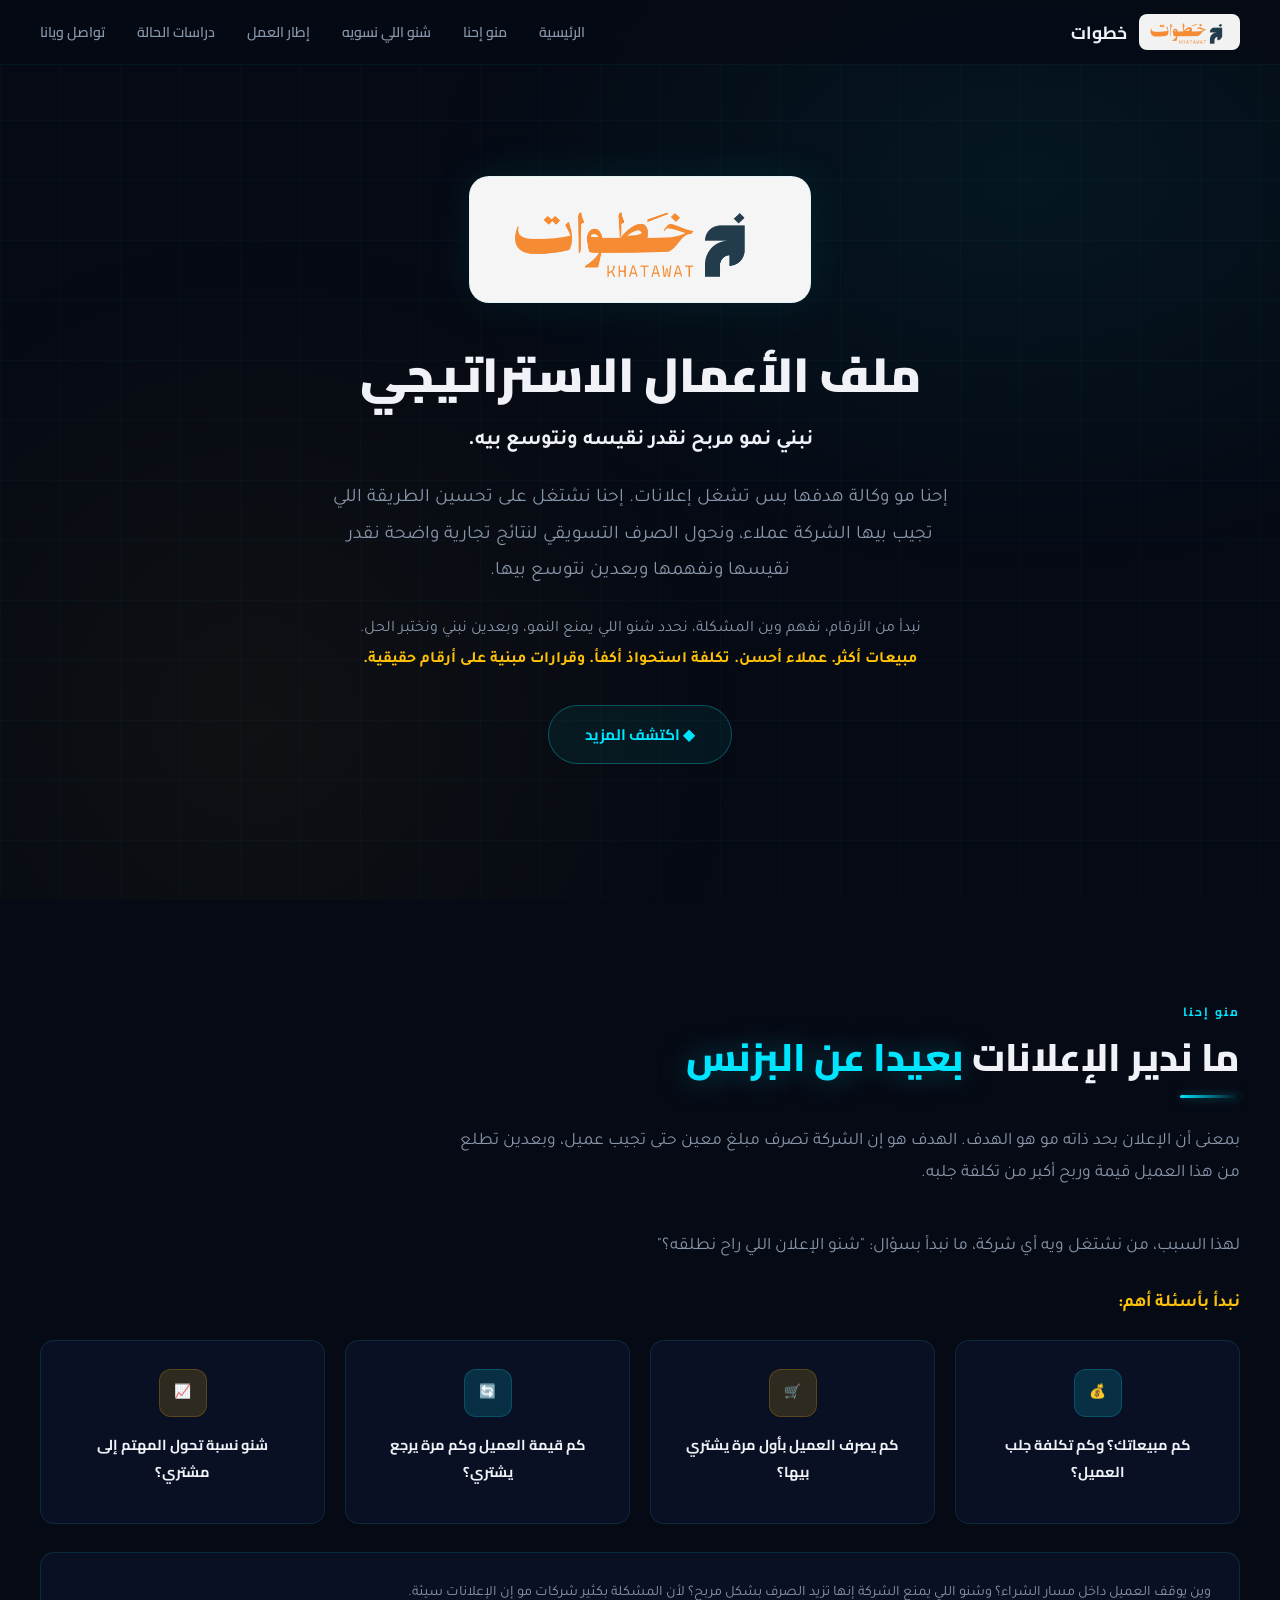
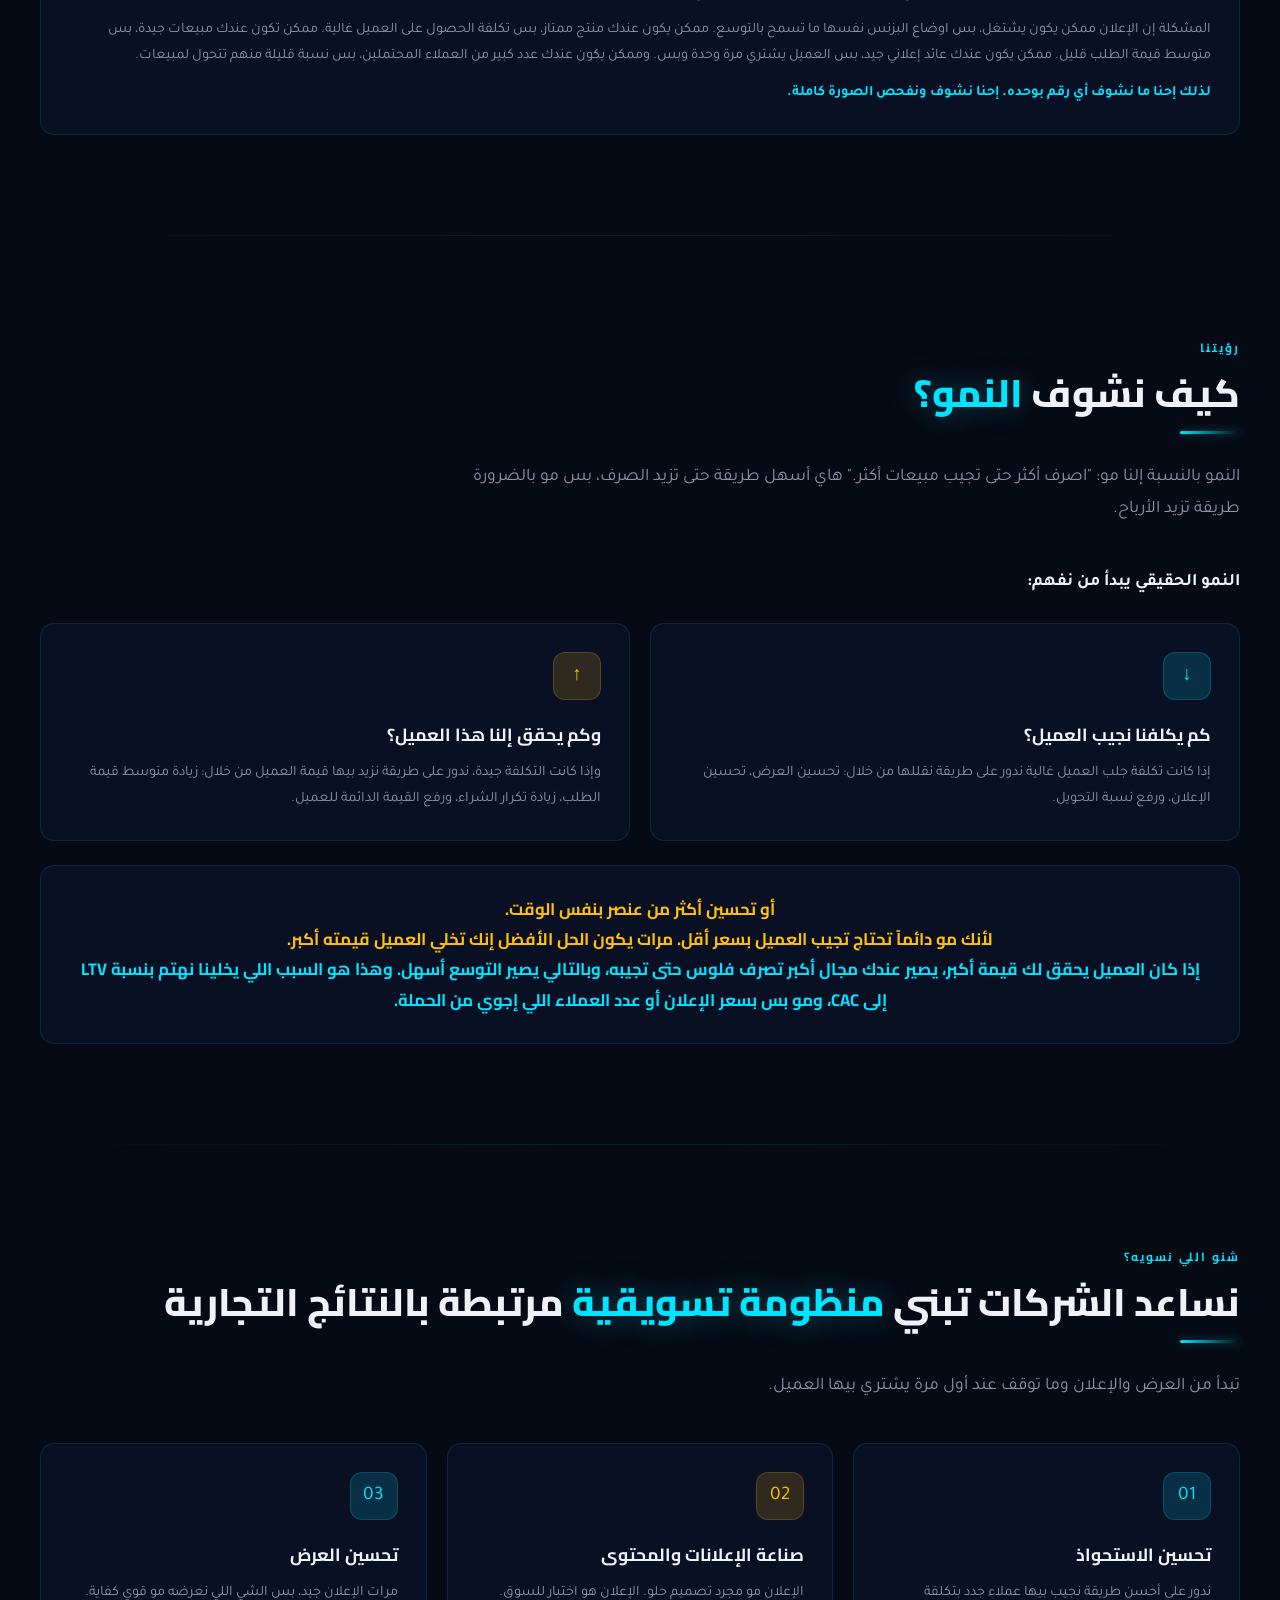
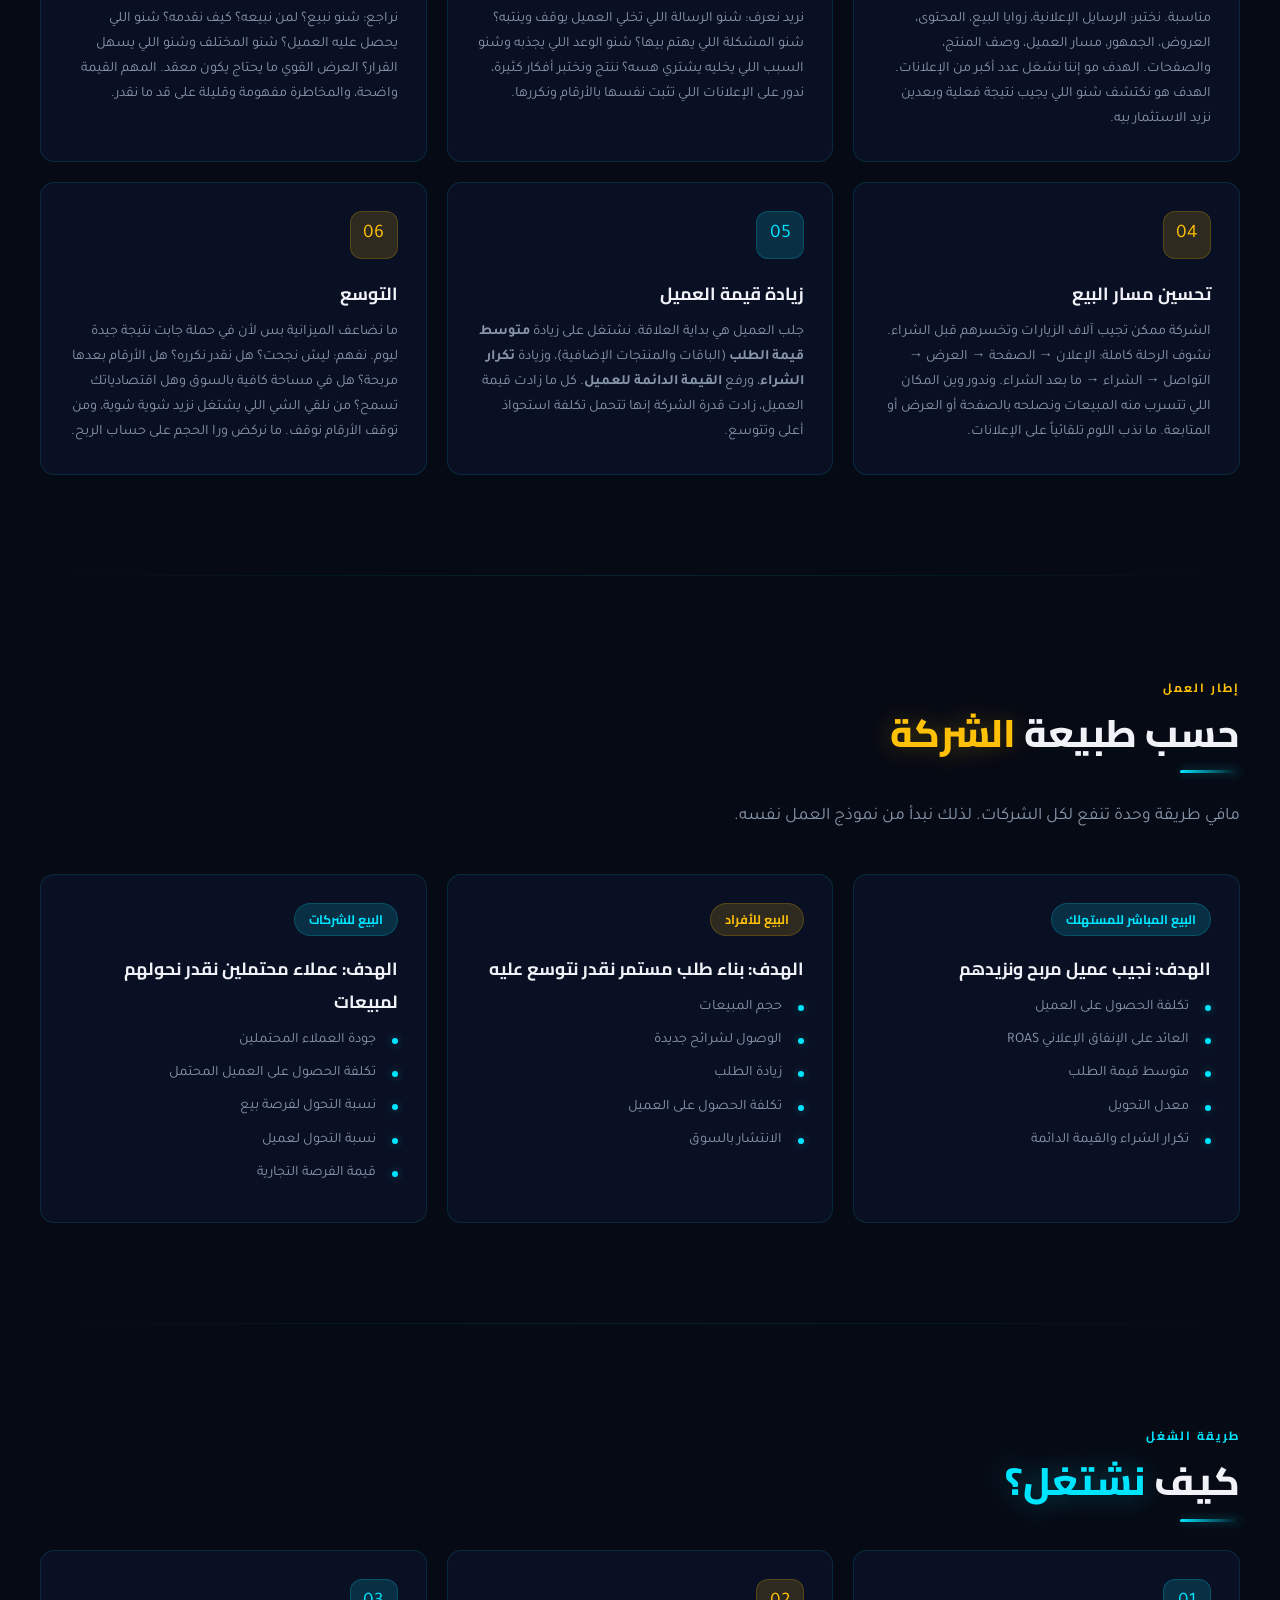
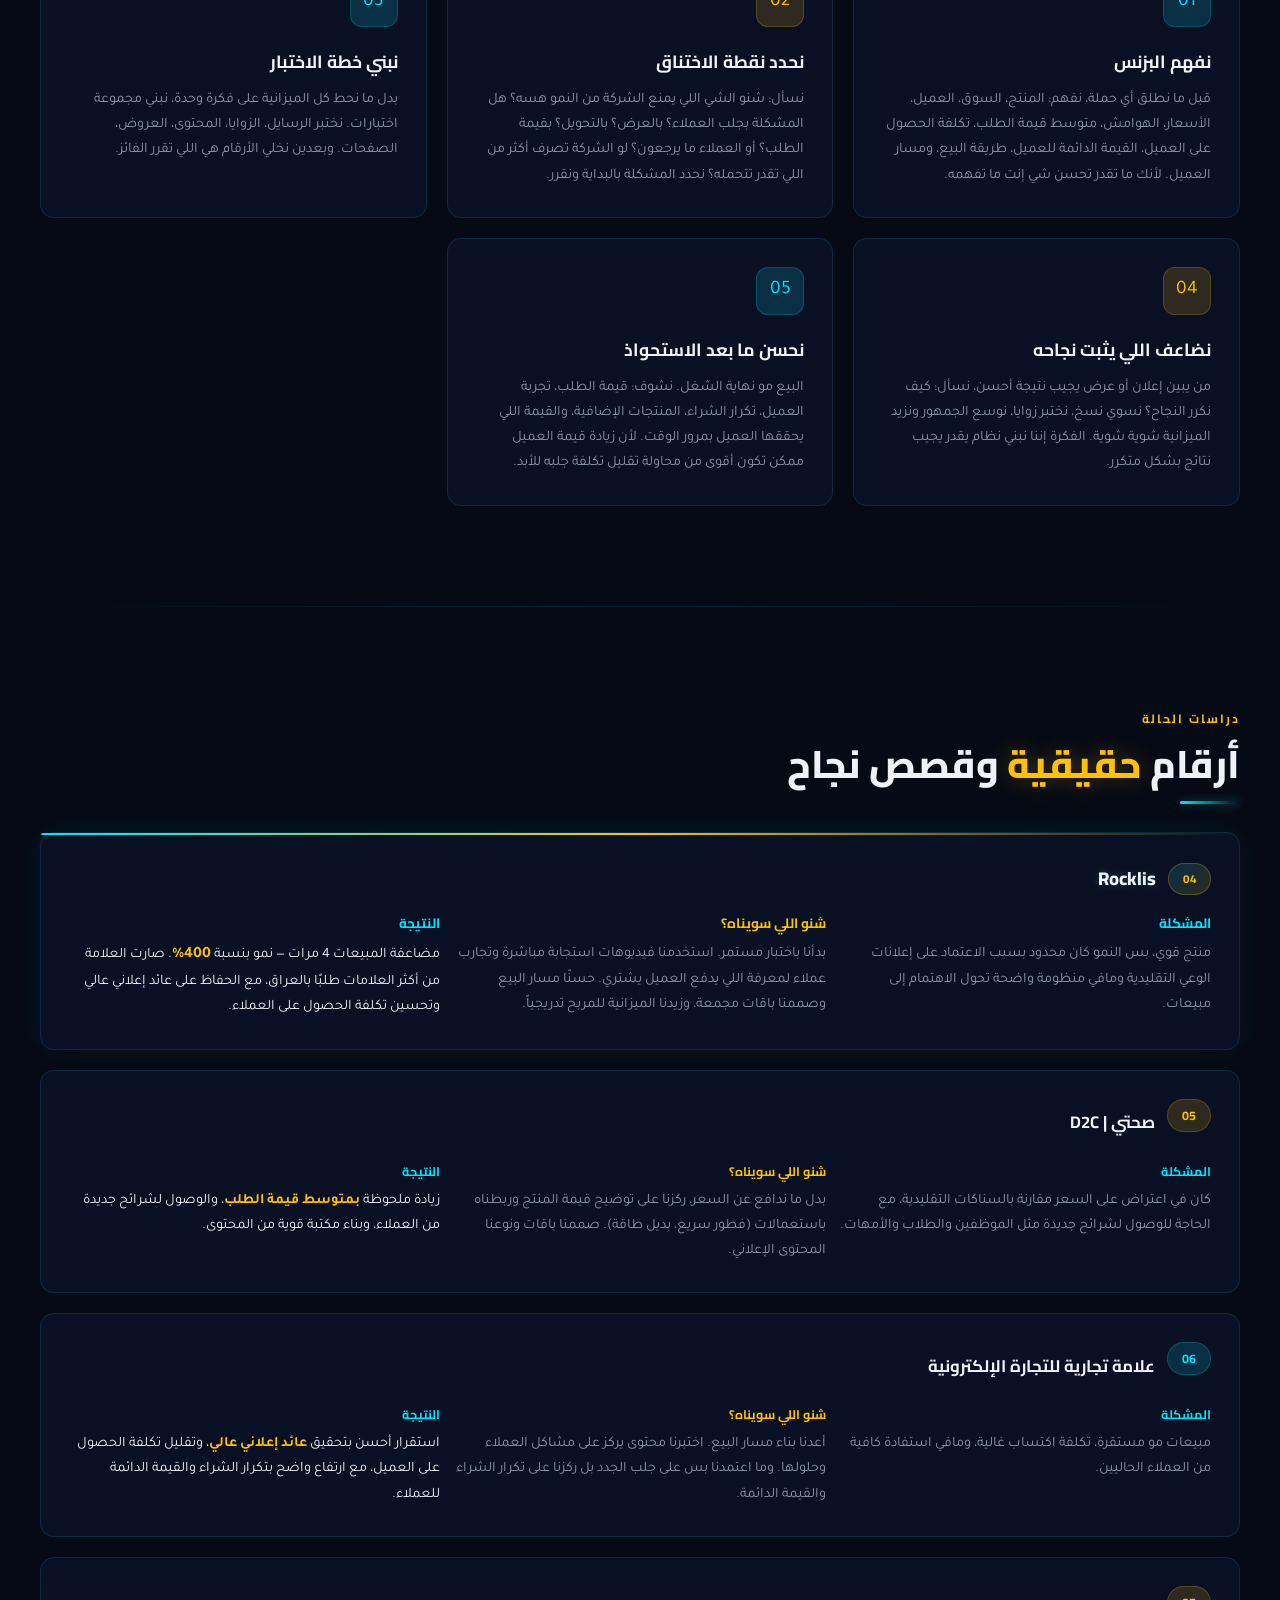
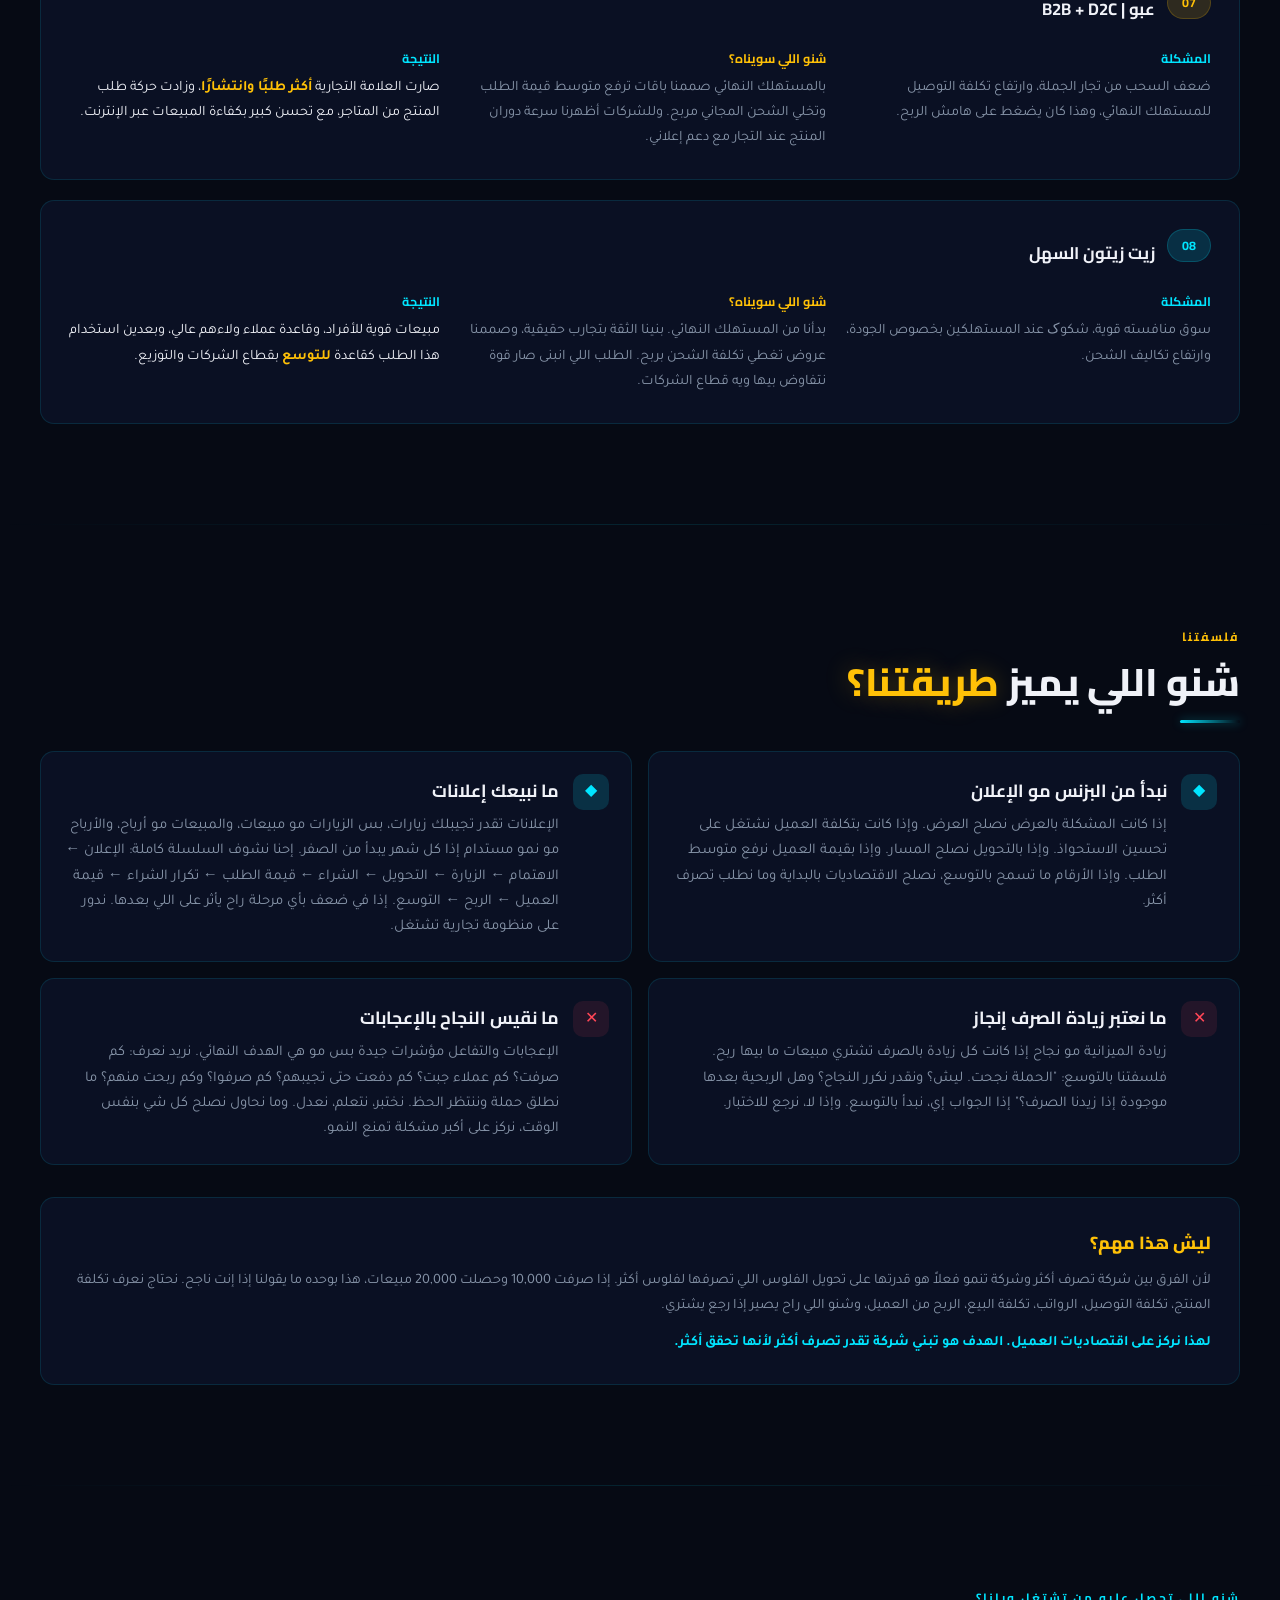
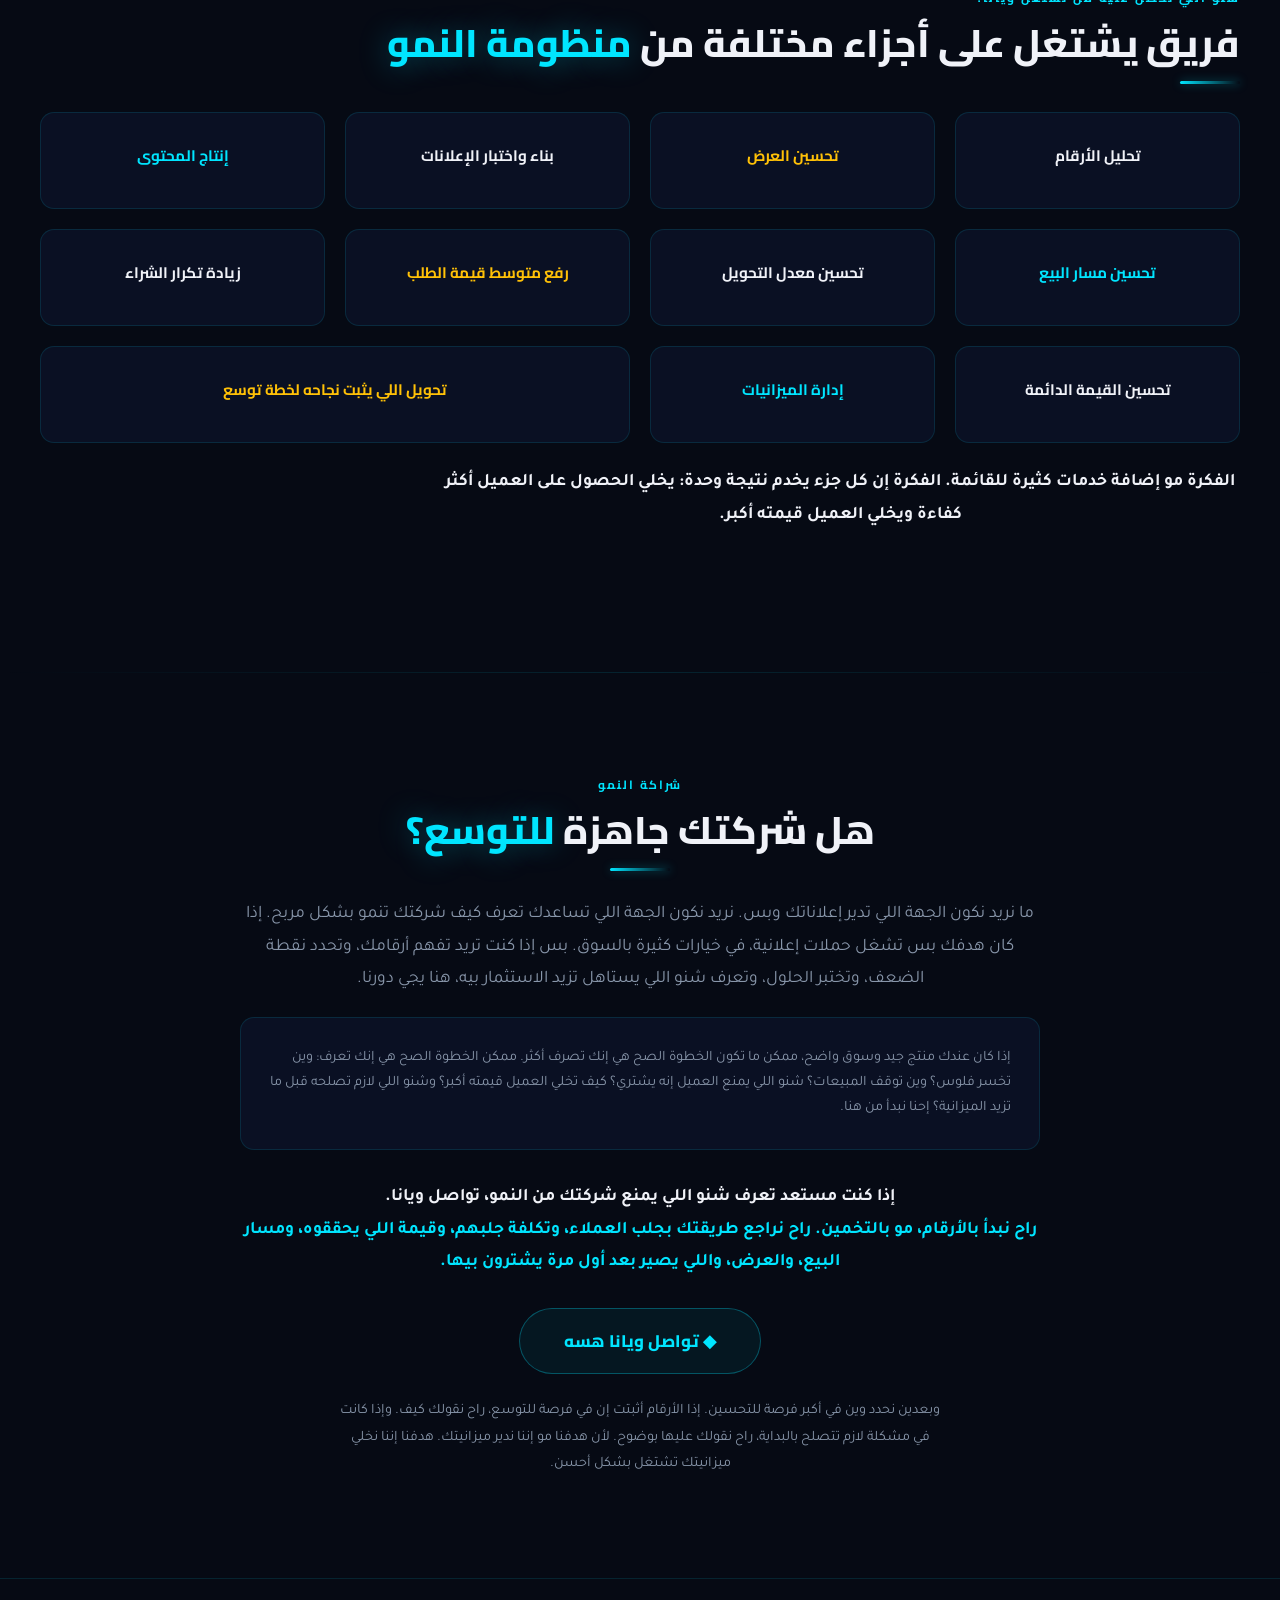
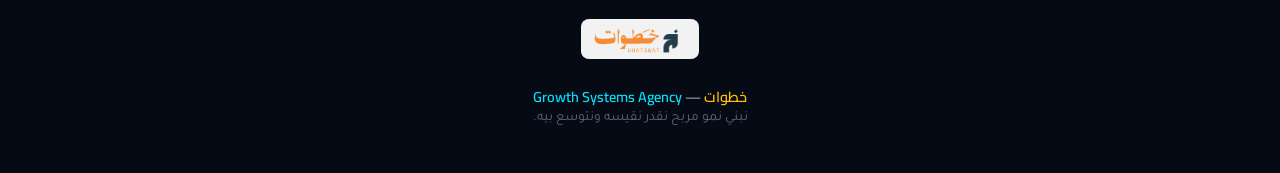
<file: index.html>
<!DOCTYPE html>
<html lang="ar" dir="rtl">
<head>
  <meta charset="UTF-8">
  <meta name="viewport" content="width=device-width, initial-scale=1.0">
  <title>خطوات | ملف الأعمال الاستراتيجي — Growth Systems Agency</title>
  <meta name="description" content="وكالة خطوات — نبني نمو مربح نقدر نقيسه ونتوسع بيه.">
  <link rel="stylesheet" href="css/styles.css">
  <link rel="icon" type="image/png" href="assets/logo.png">
</head>
<body>

<div class="bg-grid"></div>
<div class="bg-radial"></div>

<!-- ── Navbar ── -->
<nav class="navbar">
  <div class="nav-logo">
    <img src="assets/logo.png" alt="خطوات">
    <span>خطوات</span>
  </div>
  <button class="nav-toggle" aria-label="القائمة">☰</button>
  <div class="nav-links">
    <a href="#hero">الرئيسية</a>
    <a href="#about">منو إحنا</a>
    <a href="#services">شنو اللي نسويه</a>
    <a href="#framework">إطار العمل</a>
    <a href="#cases">دراسات الحالة</a>
    <a href="#cta">تواصل ويانا</a>
  </div>
</nav>

<!-- ═══════════ HERO ═══════════ -->
<section class="hero" id="hero">
  <div class="hero-logo reveal">
    <img src="assets/logo.png" alt="خطوات — Khatawat">
  </div>
  <h1 class="hero-title reveal">ملف الأعمال <span class="cyan">الاستراتيجي</span></h1>
  <p class="hero-sub reveal" style="font-size: 1.3rem; font-weight: 700; color: var(--text-heading);">نبني نمو مربح نقدر نقيسه ونتوسع بيه.</p>
  <p class="hero-sub reveal" style="margin-top: -20px; margin-bottom: 24px;">إحنا مو وكالة هدفها بس تشغل إعلانات. إحنا نشتغل على تحسين الطريقة اللي تجيب بيها الشركة عملاء، ونحول الصرف التسويقي لنتائج تجارية واضحة نقدر نقيسها ونفهمها وبعدين نتوسع بيها.</p>
  
  <p class="hero-sub reveal" style="font-size: 1rem; color: var(--text-secondary); max-width: 700px; margin: 0 auto 30px;">
    نبدأ من الأرقام، نفهم وين المشكلة، نحدد شنو اللي يمنع النمو، وبعدين نبني ونختبر الحل.<br>
    <strong style="color: var(--accent-gold);">مبيعات أكثر. عملاء أحسن. تكلفة استحواذ أكفأ. وقرارات مبنية على أرقام حقيقية.</strong>
  </p>
  
  <a href="#about" class="hero-cta reveal">◆ اكتشف المزيد</a>
</section>

<!-- ═══════════ ABOUT ═══════════ -->
<section class="section" id="about">
  <div class="section-label reveal">منو إحنا</div>
  <h2 class="section-title reveal">ما ندير الإعلانات <span class="cyan">بعيدا عن البزنس</span></h2>
  <div class="title-line reveal"></div>
  <p class="section-desc reveal">بمعنى أن الإعلان بحد ذاته مو هو الهدف. الهدف هو إن الشركة تصرف مبلغ معين حتى تجيب عميل، وبعدين تطلع من هذا العميل قيمة وربح أكبر من تكلفة جلبه.</p>
  <p class="section-desc reveal" style="margin-bottom: 24px;">لهذا السبب، من نشتغل ويه أي شركة، ما نبدأ بسؤال: "شنو الإعلان اللي راح نطلقه؟"</p>
  
  <p class="section-desc reveal" style="color: var(--accent-gold); font-weight: 700; margin-bottom: 20px;">نبدأ بأسئلة أهم:</p>

  <div class="cards-grid cols-4 reveal">
    <div class="card" style="text-align:center;">
      <div class="card-icon" style="margin:0 auto 14px;"><span style="font-size:0.85rem;">💰</span></div>
      <div class="card-title" style="font-size:0.9rem;">كم مبيعاتك؟ وكم تكلفة جلب العميل؟</div>
    </div>
    <div class="card" style="text-align:center;">
      <div class="card-icon gold" style="margin:0 auto 14px;"><span style="font-size:0.85rem;">🛒</span></div>
      <div class="card-title" style="font-size:0.9rem;">كم يصرف العميل بأول مرة يشتري بيها؟</div>
    </div>
    <div class="card" style="text-align:center;">
      <div class="card-icon" style="margin:0 auto 14px;"><span style="font-size:0.85rem;">🔄</span></div>
      <div class="card-title" style="font-size:0.9rem;">كم قيمة العميل وكم مرة يرجع يشتري؟</div>
    </div>
    <div class="card" style="text-align:center;">
      <div class="card-icon gold" style="margin:0 auto 14px;"><span style="font-size:0.85rem;">📈</span></div>
      <div class="card-title" style="font-size:0.9rem;">شنو نسبة تحول المهتم إلى مشتري؟</div>
    </div>
  </div>

  <div class="case-card reveal" style="margin-top:28px;">
    <p class="card-text">وين يوقف العميل داخل مسار الشراء؟ وشنو اللي يمنع الشركة إنها تزيد الصرف بشكل مربح؟ لأن المشكلة بكثير شركات مو إن الإعلانات سيئة.</p>
    <p class="card-text" style="margin-top:12px;">المشكلة إن الإعلان ممكن يكون يشتغل، بس اوضاع البزنس نفسها ما تسمح بالتوسع. ممكن يكون عندك منتج ممتاز، بس تكلفة الحصول على العميل غالية. ممكن تكون عندك مبيعات جيدة، بس متوسط قيمة الطلب قليل. ممكن يكون عندك عائد إعلاني جيد، بس العميل يشتري مرة وحدة وبس. وممكن يكون عندك عدد كبير من العملاء المحتملين، بس نسبة قليلة منهم تتحول لمبيعات.</p>
    <p class="card-text" style="margin-top:12px; color:var(--accent-cyan); font-weight:600;">لذلك إحنا ما نشوف أي رقم بوحده. إحنا نشوف ونفحص الصورة كاملة.</p>
  </div>
</section>

<div class="section-divider"></div>

<!-- ═══════════ GROWTH VIEW ═══════════ -->
<section class="section" id="growth">
  <div class="section-label reveal">رؤيتنا</div>
  <h2 class="section-title reveal">كيف نشوف <span class="cyan">النمو؟</span></h2>
  <div class="title-line reveal"></div>
  <p class="section-desc reveal">النمو بالنسبة إلنا مو: "اصرف أكثر حتى تجيب مبيعات أكثر." هاي أسهل طريقة حتى تزيد الصرف، بس مو بالضرورة طريقة تزيد الأرباح.</p>
  <p class="section-desc reveal" style="font-weight: 700; color: var(--text-heading); margin-bottom: 24px;">النمو الحقيقي يبدأ من نفهم:</p>

  <div class="cards-grid cols-2 reveal">
    <div class="card">
      <div class="card-icon">↓</div>
      <div class="card-title">كم يكلفنا نجيب العميل؟</div>
      <div class="card-text">إذا كانت تكلفة جلب العميل غالية ندور على طريقة نقللها من خلال: تحسين العرض، تحسين الإعلان، ورفع نسبة التحويل.</div>
    </div>
    <div class="card">
      <div class="card-icon gold">↑</div>
      <div class="card-title">وكم يحقق إلنا هذا العميل؟</div>
      <div class="card-text">وإذا كانت التكلفة جيدة، ندور على طريقة نزيد بيها قيمة العميل من خلال: زيادة متوسط قيمة الطلب، زيادة تكرار الشراء، ورفع القيمة الدائمة للعميل.</div>
    </div>
  </div>

  <div class="case-card reveal" style="margin-top:24px; text-align:center;">
    <p style="font-family:'Cairo',sans-serif; font-size:1.05rem; font-weight:700; color:var(--accent-gold); line-height:1.8;">
      أو تحسين أكثر من عنصر بنفس الوقت.<br>
      لأنك مو دائماً تحتاج تجيب العميل بسعر أقل. مرات يكون الحل الأفضل إنك تخلي العميل قيمته أكبر.<br>
      <span style="color:var(--accent-cyan);">إذا كان العميل يحقق لك قيمة أكبر، يصير عندك مجال أكبر تصرف فلوس حتى تجيبه، وبالتالي يصير التوسع أسهل. وهذا هو السبب اللي يخلينا نهتم بنسبة LTV إلى CAC، ومو بس بسعر الإعلان أو عدد العملاء اللي إجوي من الحملة.</span>
    </p>
  </div>
</section>

<div class="section-divider"></div>

<!-- ═══════════ WHAT WE DO ═══════════ -->
<section class="section" id="services">
  <div class="section-label reveal">شنو اللي نسويه؟</div>
  <h2 class="section-title reveal">نساعد الشركات تبني <span class="cyan">منظومة تسويقية</span> مرتبطة بالنتائج التجارية</h2>
  <div class="title-line reveal"></div>
  <p class="section-desc reveal">تبدأ من العرض والإعلان وما توقف عند أول مرة يشتري بيها العميل.</p>

  <div class="cards-grid cols-3">
    <!-- 01 -->
    <div class="card reveal">
      <div class="card-icon">01</div>
      <div class="card-title">تحسين الاستحواذ</div>
      <div class="card-text">
        ندور على أحسن طريقة نجيب بيها عملاء جدد بتكلفة مناسبة. نختبر: الرسايل الإعلانية، زوايا البيع، المحتوى، العروض، الجمهور، مسار العميل، وصف المنتج، والصفحات. الهدف مو إننا نشغل عدد أكبر من الإعلانات. الهدف هو نكتشف شنو اللي يجيب نتيجة فعلية وبعدين نزيد الاستثمار بيه.
      </div>
    </div>
    <!-- 02 -->
    <div class="card reveal">
      <div class="card-icon gold">02</div>
      <div class="card-title">صناعة الإعلانات والمحتوى</div>
      <div class="card-text">
        الإعلان مو مجرد تصميم حلو. الإعلان هو اختبار للسوق. نريد نعرف: شنو الرسالة اللي تخلي العميل يوقف وينتبه؟ شنو المشكلة اللي يهتم بيها؟ شنو الوعد اللي يجذبه وشنو السبب اللي يخليه يشتري هسه؟ ننتج ونختبر أفكار كثيرة، ندور على الإعلانات اللي تثبت نفسها بالأرقام ونكررها.
      </div>
    </div>
    <!-- 03 -->
    <div class="card reveal">
      <div class="card-icon">03</div>
      <div class="card-title">تحسين العرض</div>
      <div class="card-text">
        مرات الإعلان جيد، بس الشي اللي نعرضه مو قوي كفاية. نراجع: شنو نبيع؟ لمن نبيعه؟ كيف نقدمه؟ شنو اللي يحصل عليه العميل؟ شنو المختلف وشنو اللي يسهل القرار؟ العرض القوي ما يحتاج يكون معقد. المهم القيمة واضحة، والمخاطرة مفهومة وقليلة على قد ما نقدر.
      </div>
    </div>
    <!-- 04 -->
    <div class="card reveal">
      <div class="card-icon gold">04</div>
      <div class="card-title">تحسين مسار البيع</div>
      <div class="card-text">
        الشركة ممكن تجيب آلاف الزيارات وتخسرهم قبل الشراء. نشوف الرحلة كاملة: الإعلان → الصفحة → العرض → التواصل → الشراء → ما بعد الشراء. وندور وين المكان اللي تتسرب منه المبيعات ونصلحه بالصفحة أو العرض أو المتابعة. ما نذب اللوم تلقائياً على الإعلانات.
      </div>
    </div>
    <!-- 05 -->
    <div class="card reveal">
      <div class="card-icon">05</div>
      <div class="card-title">زيادة قيمة العميل</div>
      <div class="card-text">
        جلب العميل هي بداية العلاقة. نشتغل على زيادة <strong>متوسط قيمة الطلب</strong> (الباقات والمنتجات الإضافية)، وزيادة <strong>تكرار الشراء</strong>، ورفع <strong>القيمة الدائمة للعميل</strong>. كل ما زادت قيمة العميل، زادت قدرة الشركة إنها تتحمل تكلفة استحواذ أعلى وتتوسع.
      </div>
    </div>
    <!-- 06 -->
    <div class="card reveal">
      <div class="card-icon gold">06</div>
      <div class="card-title">التوسع</div>
      <div class="card-text">
        ما نضاعف الميزانية بس لأن في حملة جابت نتيجة جيدة ليوم. نفهم: ليش نجحت؟ هل نقدر نكرره؟ هل الأرقام بعدها مربحة؟ هل في مساحة كافية بالسوق وهل اقتصادياتك تسمح؟ من نلقي الشي اللي يشتغل نزيد شوية شوية، ومن توقف الأرقام نوقف. ما نركض ورا الحجم على حساب الربح.
      </div>
    </div>
  </div>
</section>

<div class="section-divider"></div>

<!-- ═══════════ FRAMEWORK ═══════════ -->
<section class="section" id="framework">
  <div class="section-label gold reveal">إطار العمل</div>
  <h2 class="section-title reveal">حسب طبيعة <span class="gold">الشركة</span></h2>
  <div class="title-line reveal"></div>
  <p class="section-desc reveal">مافي طريقة وحدة تنفع لكل الشركات. لذلك نبدأ من نموذج العمل نفسه.</p>

  <div class="cards-grid cols-3">
    <div class="card reveal">
      <div class="case-badge" style="margin-bottom:16px;">البيع المباشر للمستهلك</div>
      <div class="card-title">الهدف: نجيب عميل مربح ونزيدهم</div>
      <ul class="bullet-list">
        <li>تكلفة الحصول على العميل</li>
        <li>العائد على الإنفاق الإعلاني ROAS</li>
        <li>متوسط قيمة الطلب</li>
        <li>معدل التحويل</li>
        <li>تكرار الشراء والقيمة الدائمة</li>
      </ul>
    </div>
    <div class="card reveal">
      <div class="case-badge" style="margin-bottom:16px; background:var(--accent-gold-dim); color:var(--accent-gold); border-color:rgba(255,193,7,0.2);">البيع للأفراد</div>
      <div class="card-title">الهدف: بناء طلب مستمر نقدر نتوسع عليه</div>
      <ul class="bullet-list">
        <li>حجم المبيعات</li>
        <li>الوصول لشرائح جديدة</li>
        <li>زيادة الطلب</li>
        <li>تكلفة الحصول على العميل</li>
        <li>الانتشار بالسوق</li>
      </ul>
    </div>
    <div class="card reveal">
      <div class="case-badge" style="margin-bottom:16px;">البيع للشركات</div>
      <div class="card-title">الهدف: عملاء محتملين نقدر نحولهم لمبيعات</div>
      <ul class="bullet-list">
        <li>جودة العملاء المحتملين</li>
        <li>تكلفة الحصول على العميل المحتمل</li>
        <li>نسبة التحول لفرصة بيع</li>
        <li>نسبة التحول لعميل</li>
        <li>قيمة الفرصة التجارية</li>
      </ul>
    </div>
  </div>
</section>

<div class="section-divider"></div>

<!-- ═══════════ HOW WE WORK ═══════════ -->
<section class="section">
  <div class="section-label reveal">طريقة الشغل</div>
  <h2 class="section-title reveal">كيف <span class="cyan">نشتغل؟</span></h2>
  <div class="title-line reveal"></div>

  <div class="cards-grid cols-3">
    <div class="card reveal">
      <div class="card-icon">01</div>
      <div class="card-title">نفهم البزنس</div>
      <div class="card-text">قبل ما نطلق أي حملة، نفهم: المنتج، السوق، العميل، الأسعار، الهوامش، متوسط قيمة الطلب، تكلفة الحصول على العميل، القيمة الدائمة للعميل، طريقة البيع، ومسار العميل. لأنك ما تقدر تحسن شي إنت ما تفهمه.</div>
    </div>
    <div class="card reveal">
      <div class="card-icon gold">02</div>
      <div class="card-title">نحدد نقطة الاختناق</div>
      <div class="card-text">نسأل: شنو الشي اللي يمنع الشركة من النمو هسه؟ هل المشكلة بجلب العملاء؟ بالعرض؟ بالتحويل؟ بقيمة الطلب؟ أو العملاء ما يرجعون؟ لو الشركة تصرف أكثر من اللي تقدر تتحمله؟ نحدد المشكلة بالبداية ونقرر.</div>
    </div>
    <div class="card reveal">
      <div class="card-icon">03</div>
      <div class="card-title">نبني خطة الاختبار</div>
      <div class="card-text">بدل ما نحط كل الميزانية على فكرة وحدة، نبني مجموعة اختبارات. نختبر الرسايل، الزوايا، المحتوى، العروض، الصفحات. وبعدين نخلي الأرقام هي اللي تقرر الفائز.</div>
    </div>
    <div class="card reveal">
      <div class="card-icon gold">04</div>
      <div class="card-title">نضاعف اللي يثبت نجاحه</div>
      <div class="card-text">من يبين إعلان أو عرض يجيب نتيجة أحسن، نسأل: كيف نكرر النجاح؟ نسوي نسخ، نختبر زوايا، نوسع الجمهور ونزيد الميزانية شوية شوية. الفكرة إننا نبني نظام يقدر يجيب نتائج بشكل متكرر.</div>
    </div>
    <div class="card reveal">
      <div class="card-icon">05</div>
      <div class="card-title">نحسن ما بعد الاستحواذ</div>
      <div class="card-text">البيع مو نهاية الشغل. نشوف: قيمة الطلب، تجربة العميل، تكرار الشراء، المنتجات الإضافية، والقيمة اللي يحققها العميل بمرور الوقت. لأن زيادة قيمة العميل ممكن تكون أقوى من محاولة تقليل تكلفة جلبه للأبد.</div>
    </div>
  </div>
</section>

<div class="section-divider"></div>

<!-- ═══════════ CASE STUDIES ═══════════ -->
<section class="section" id="cases">
  <div class="section-label gold reveal">دراسات الحالة</div>
  <h2 class="section-title reveal">أرقام <span class="gold">حقيقية</span> وقصص نجاح</h2>
  <div class="title-line reveal"></div>

  <!-- Case 04: Rocklis (Featured) -->
  <div class="case-card case-featured reveal" style="margin-bottom:20px;">
    <div style="display:flex; align-items:center; gap:12px; margin-bottom:14px;">
      <span class="featured-badge">04</span>
      <span style="font-family:'Cairo',sans-serif; font-weight:800; color:var(--text-heading); font-size:1.15rem; text-shadow: 0 0 10px rgba(0, 229, 255, 0.2);">Rocklis</span>
    </div>
    <div class="cards-grid cols-3" style="gap:14px;">
      <div>
        <div style="font-size:0.85rem; color:var(--accent-cyan); font-family:'Cairo',sans-serif; font-weight:700; margin-bottom:6px;">المشكلة</div>
        <div class="card-text">منتج قوي، بس النمو كان محدود بسبب الاعتماد على إعلانات الوعي التقليدية ومافي منظومة واضحة تحول الاهتمام إلى مبيعات.</div>
      </div>
      <div>
        <div style="font-size:0.85rem; color:var(--accent-gold); font-family:'Cairo',sans-serif; font-weight:700; margin-bottom:6px;">شنو اللي سويناه؟</div>
        <div class="card-text">بدأنا باختبار مستمر. استخدمنا فيديوهات استجابة مباشرة وتجارب عملاء لمعرفة اللي يدفع العميل يشتري. حسنّا مسار البيع وصممنا باقات مجمعة، وزيدنا الميزانية للمربح تدريجياً.</div>
      </div>
      <div>
        <div style="font-size:0.85rem; color:var(--accent-cyan); font-family:'Cairo',sans-serif; font-weight:700; margin-bottom:6px;">النتيجة</div>
        <div class="card-text" style="color:var(--text-heading);">مضاعفة المبيعات 4 مرات — نمو بنسبة <strong style="color:var(--accent-gold); font-size: 1.1em;">400%</strong>. صارت العلامة من أكثر العلامات طلبًا بالعراق، مع الحفاظ على عائد إعلاني عالي وتحسين تكلفة الحصول على العملاء.</div>
      </div>
    </div>
  </div>

  <!-- Case 05: صحتي -->
  <div class="case-card reveal" style="margin-bottom:20px;">
    <div style="display:flex; align-items:center; gap:12px; margin-bottom:14px;">
      <span class="case-badge" style="background:var(--accent-gold-dim); color:var(--accent-gold); border-color:rgba(255,193,7,0.2);">05</span>
      <span style="font-family:'Cairo',sans-serif; font-weight:700; color:var(--text-heading); font-size:1.05rem;">صحتي | D2C</span>
    </div>
    <div class="cards-grid cols-3" style="gap:14px;">
      <div>
        <div style="font-size:0.78rem; color:var(--accent-cyan); font-family:'Cairo',sans-serif; font-weight:700; margin-bottom:6px;">المشكلة</div>
        <div class="card-text">كان في اعتراض على السعر مقارنة بالسناكات التقليدية، مع الحاجة للوصول لشرائح جديدة مثل الموظفين والطلاب والأمهات.</div>
      </div>
      <div>
        <div style="font-size:0.78rem; color:var(--accent-gold); font-family:'Cairo',sans-serif; font-weight:700; margin-bottom:6px;">شنو اللي سويناه؟</div>
        <div class="card-text">بدل ما ندافع عن السعر، ركزنا على توضيح قيمة المنتج وربطناه باستعمالات (فطور سريع، بديل طاقة). صممنا باقات ونوعنا المحتوى الإعلاني.</div>
      </div>
      <div>
        <div style="font-size:0.78rem; color:var(--accent-cyan); font-family:'Cairo',sans-serif; font-weight:700; margin-bottom:6px;">النتيجة</div>
        <div class="card-text" style="color:var(--text-heading);">زيادة ملحوظة <strong style="color:var(--accent-gold);">بمتوسط قيمة الطلب</strong>، والوصول لشرائح جديدة من العملاء، وبناء مكتبة قوية من المحتوى.</div>
      </div>
    </div>
  </div>

  <!-- Case 06: E-Commerce Brand -->
  <div class="case-card reveal" style="margin-bottom:20px;">
    <div style="display:flex; align-items:center; gap:12px; margin-bottom:14px;">
      <span class="case-badge">06</span>
      <span style="font-family:'Cairo',sans-serif; font-weight:700; color:var(--text-heading); font-size:1.05rem;">علامة تجارية للتجارة الإلكترونية</span>
    </div>
    <div class="cards-grid cols-3" style="gap:14px;">
      <div>
        <div style="font-size:0.78rem; color:var(--accent-cyan); font-family:'Cairo',sans-serif; font-weight:700; margin-bottom:6px;">المشكلة</div>
        <div class="card-text">مبيعات مو مستقرة، تكلفة اكتساب غالية، ومافي استفادة كافية من العملاء الحاليين.</div>
      </div>
      <div>
        <div style="font-size:0.78rem; color:var(--accent-gold); font-family:'Cairo',sans-serif; font-weight:700; margin-bottom:6px;">شنو اللي سويناه؟</div>
        <div class="card-text">أعدنا بناء مسار البيع. اختبرنا محتوى يركز على مشاكل العملاء وحلولها. وما اعتمدنا بس على جلب الجدد بل ركزنا على تكرار الشراء والقيمة الدائمة.</div>
      </div>
      <div>
        <div style="font-size:0.78rem; color:var(--accent-cyan); font-family:'Cairo',sans-serif; font-weight:700; margin-bottom:6px;">النتيجة</div>
        <div class="card-text" style="color:var(--text-heading);">استقرار أحسن بتحقيق <strong style="color:var(--accent-gold);">عائد إعلاني عالي</strong>، وتقليل تكلفة الحصول على العميل، مع ارتفاع واضح بتكرار الشراء والقيمة الدائمة للعملاء.</div>
      </div>
    </div>
  </div>

  <!-- Case 07: عبّو B2B + D2C -->
  <div class="case-card reveal" style="margin-bottom:20px;">
    <div style="display:flex; align-items:center; gap:12px; margin-bottom:14px;">
      <span class="case-badge" style="background:var(--accent-gold-dim); color:var(--accent-gold); border-color:rgba(255,193,7,0.2);">07</span>
      <span style="font-family:'Cairo',sans-serif; font-weight:700; color:var(--text-heading); font-size:1.05rem;">عبو | B2B + D2C</span>
    </div>
    <div class="cards-grid cols-3" style="gap:14px;">
      <div>
        <div style="font-size:0.78rem; color:var(--accent-cyan); font-family:'Cairo',sans-serif; font-weight:700; margin-bottom:6px;">المشكلة</div>
        <div class="card-text">ضعف السحب من تجار الجملة، وارتفاع تكلفة التوصيل للمستهلك النهائي، وهذا كان يضغط على هامش الربح.</div>
      </div>
      <div>
        <div style="font-size:0.78rem; color:var(--accent-gold); font-family:'Cairo',sans-serif; font-weight:700; margin-bottom:6px;">شنو اللي سويناه؟</div>
        <div class="card-text">بالمستهلك النهائي صممنا باقات ترفع متوسط قيمة الطلب وتخلي الشحن المجاني مربح. وللشركات أظهرنا سرعة دوران المنتج عند التجار مع دعم إعلاني.</div>
      </div>
      <div>
        <div style="font-size:0.78rem; color:var(--accent-cyan); font-family:'Cairo',sans-serif; font-weight:700; margin-bottom:6px;">النتيجة</div>
        <div class="card-text" style="color:var(--text-heading);">صارت العلامة التجارية <strong style="color:var(--accent-gold);">أكثر طلبًا وانتشارًا</strong>، وزادت حركة طلب المنتج من المتاجر، مع تحسن كبير بكفاءة المبيعات عبر الإنترنت.</div>
      </div>
    </div>
  </div>

  <!-- Case 08: زيت زيتون السهل -->
  <div class="case-card reveal">
    <div style="display:flex; align-items:center; gap:12px; margin-bottom:14px;">
      <span class="case-badge">08</span>
      <span style="font-family:'Cairo',sans-serif; font-weight:700; color:var(--text-heading); font-size:1.05rem;">زيت زيتون السهل</span>
    </div>
    <div class="cards-grid cols-3" style="gap:14px;">
      <div>
        <div style="font-size:0.78rem; color:var(--accent-cyan); font-family:'Cairo',sans-serif; font-weight:700; margin-bottom:6px;">المشكلة</div>
        <div class="card-text">سوق منافسته قوية، شكوک عند المستهلكين بخصوص الجودة، وارتفاع تكاليف الشحن.</div>
      </div>
      <div>
        <div style="font-size:0.78rem; color:var(--accent-gold); font-family:'Cairo',sans-serif; font-weight:700; margin-bottom:6px;">شنو اللي سويناه؟</div>
        <div class="card-text">بدأنا من المستهلك النهائي. بنينا الثقة بتجارب حقيقية، وصممنا عروض تغطي تكلفة الشحن بربح. الطلب اللي انبنى صار قوة نتفاوض بيها ويه قطاع الشركات.</div>
      </div>
      <div>
        <div style="font-size:0.78rem; color:var(--accent-cyan); font-family:'Cairo',sans-serif; font-weight:700; margin-bottom:6px;">النتيجة</div>
        <div class="card-text" style="color:var(--text-heading);">مبيعات قوية للأفراد، وقاعدة عملاء ولاءهم عالي، وبعدين استخدام هذا الطلب كقاعدة <strong style="color:var(--accent-gold);">للتوسع</strong> بقطاع الشركات والتوزيع.</div>
      </div>
    </div>
  </div>
</section>

<div class="section-divider"></div>

<!-- ═══════════ OUR WAY / WHAT WE DON'T DO ═══════════ -->
<section class="section">
  <div class="section-label gold reveal">فلسفتنا</div>
  <h2 class="section-title reveal">شنو اللي يميز <span class="gold">طريقتنا؟</span></h2>
  <div class="title-line reveal"></div>

  <div class="feature-grid reveal">
    <div class="feature-item">
      <div class="feature-icon">◆</div>
      <div>
        <div class="card-title" style="margin-bottom:6px;">نبدأ من البزنس مو الإعلان</div>
        <div class="feature-text">إذا كانت المشكلة بالعرض نصلح العرض. وإذا كانت بتكلفة العميل نشتغل على تحسين الاستحواذ. وإذا بالتحويل نصلح المسار. وإذا بقيمة العميل نرفع متوسط الطلب. وإذا الأرقام ما تسمح بالتوسع، نصلح الاقتصاديات بالبداية وما نطلب تصرف أكثر.</div>
      </div>
    </div>
    <div class="feature-item">
      <div class="feature-icon">◆</div>
      <div>
        <div class="card-title" style="margin-bottom:6px;">ما نبيعك إعلانات</div>
        <div class="feature-text">الإعلانات تقدر تجيبلك زيارات، بس الزيارات مو مبيعات، والمبيعات مو أرباح، والأرباح مو نمو مستدام إذا كل شهر يبدأ من الصفر. إحنا نشوف السلسلة كاملة: الإعلان ← الاهتمام ← الزيارة ← التحويل ← الشراء ← قيمة الطلب ← تكرار الشراء ← قيمة العميل ← الربح ← التوسع. إذا في ضعف بأي مرحلة راح يأثر على اللي بعدها. ندور على منظومة تجارية تشتغل.</div>
      </div>
    </div>
    <div class="feature-item">
      <div class="feature-icon" style="color: #ff4757; background: rgba(255, 71, 87, 0.1);">✕</div>
      <div>
        <div class="card-title" style="margin-bottom:6px;">ما نعتبر زيادة الصرف إنجاز</div>
        <div class="feature-text">زيادة الميزانية مو نجاح إذا كانت كل زيادة بالصرف تشتري مبيعات ما بيها ربح. فلسفتنا بالتوسع: "الحملة نجحت. ليش؟ ونقدر نكرر النجاح؟ وهل الربحية بعدها موجودة إذا زيدنا الصرف؟" إذا الجواب إي، نبدأ بالتوسع. وإذا لا، نرجع للاختبار.</div>
      </div>
    </div>
    <div class="feature-item">
      <div class="feature-icon" style="color: #ff4757; background: rgba(255, 71, 87, 0.1);">✕</div>
      <div>
        <div class="card-title" style="margin-bottom:6px;">ما نقيس النجاح بالإعجابات</div>
        <div class="feature-text">الإعجابات والتفاعل مؤشرات جيدة بس مو هي الهدف النهائي. نريد نعرف: كم صرفت؟ كم عملاء جبت؟ كم دفعت حتى تجيبهم؟ كم صرفوا؟ وكم ربحت منهم؟ ما نطلق حملة وننتظر الحظ. نختبر، نتعلم، نعدل. وما نحاول نصلح كل شي بنفس الوقت، نركز على أكبر مشكلة تمنع النمو.</div>
      </div>
    </div>
  </div>

  <div class="case-card reveal" style="margin-top:32px;">
    <p style="font-family:'Cairo',sans-serif; font-size:1.1rem; font-weight:800; color:var(--accent-gold); margin-bottom:10px;">ليش هذا مهم؟</p>
    <p class="card-text">لأن الفرق بين شركة تصرف أكثر وشركة تنمو فعلاً هو قدرتها على تحويل الفلوس اللي تصرفها لفلوس أكثر. إذا صرفت 10,000 وحصلت 20,000 مبيعات، هذا بوحده ما يقولنا إذا إنت ناجح. نحتاج نعرف تكلفة المنتج، تكلفة التوصيل، الرواتب، تكلفة البيع، الربح من العميل، وشنو اللي راح يصير إذا رجع يشتري.</p>
    <p class="card-text" style="margin-top:12px; color:var(--accent-cyan); font-weight:700;">لهذا نركز على اقتصاديات العميل. الهدف هو تبني شركة تقدر تصرف أكثر لأنها تحقق أكثر.</p>
  </div>
</section>

<div class="section-divider"></div>

<!-- ═══════════ WHAT YOU GET ═══════════ -->
<section class="section">
  <div class="section-label reveal">شنو اللي تحصل عليه من تشتغل ويانا؟</div>
  <h2 class="section-title reveal">فريق يشتغل على أجزاء مختلفة من <span class="cyan">منظومة النمو</span></h2>
  <div class="title-line reveal"></div>

  <div class="cards-grid cols-4 reveal">
    <div class="card" style="text-align:center;"><div class="card-title" style="font-size:0.95rem;">تحليل الأرقام</div></div>
    <div class="card" style="text-align:center;"><div class="card-title" style="font-size:0.95rem; color:var(--accent-gold);">تحسين العرض</div></div>
    <div class="card" style="text-align:center;"><div class="card-title" style="font-size:0.95rem;">بناء واختبار الإعلانات</div></div>
    <div class="card" style="text-align:center;"><div class="card-title" style="font-size:0.95rem; color:var(--accent-cyan);">إنتاج المحتوى</div></div>
    <div class="card" style="text-align:center;"><div class="card-title" style="font-size:0.95rem; color:var(--accent-cyan);">تحسين مسار البيع</div></div>
    <div class="card" style="text-align:center;"><div class="card-title" style="font-size:0.95rem;">تحسين معدل التحويل</div></div>
    <div class="card" style="text-align:center;"><div class="card-title" style="font-size:0.95rem; color:var(--accent-gold);">رفع متوسط قيمة الطلب</div></div>
    <div class="card" style="text-align:center;"><div class="card-title" style="font-size:0.95rem;">زيادة تكرار الشراء</div></div>
    <div class="card" style="text-align:center;"><div class="card-title" style="font-size:0.95rem;">تحسين القيمة الدائمة</div></div>
    <div class="card" style="text-align:center;"><div class="card-title" style="font-size:0.95rem; color:var(--accent-cyan);">إدارة الميزانيات</div></div>
    <div class="card" style="text-align:center; grid-column: span 2;"><div class="card-title" style="font-size:0.95rem; color:var(--accent-gold);">تحويل اللي يثبت نجاحه لخطة توسع</div></div>
  </div>

  <p class="section-desc reveal" style="text-align:center; margin-top:24px; color:var(--text-heading); font-weight:600;">الفكرة مو إضافة خدمات كثيرة للقائمة. الفكرة إن كل جزء يخدم نتيجة وحدة: يخلي الحصول على العميل أكثر كفاءة ويخلي العميل قيمته أكبر.</p>
</section>

<div class="section-divider"></div>

<!-- ═══════════ CTA / GROWTH PARTNERSHIP ═══════════ -->
<section class="section" id="cta" style="text-align:center;">
  <div class="section-label reveal">شراكة النمو</div>
  <h2 class="section-title reveal" style="max-width:800px; margin:0 auto 12px;">هل شركتك جاهزة <span class="cyan">للتوسع؟</span></h2>
  <div class="title-line reveal" style="margin:0 auto 28px;"></div>

  <p class="section-desc reveal" style="margin:0 auto 20px; text-align:center; max-width:800px;">ما نريد نكون الجهة اللي تدير إعلاناتك وبس. نريد نكون الجهة اللي تساعدك تعرف كيف شركتك تنمو بشكل مربح. إذا كان هدفك بس تشغل حملات إعلانية، في خيارات كثيرة بالسوق. بس إذا كنت تريد تفهم أرقامك، وتحدد نقطة الضعف، وتختبر الحلول، وتعرف شنو اللي يستاهل تزيد الاستثمار بيه، هنا يجي دورنا.</p>

  <div class="case-card reveal" style="max-width:800px; margin:0 auto 32px; text-align:right;">
    <p class="card-text">إذا كان عندك منتج جيد وسوق واضح، ممكن ما تكون الخطوة الصح هي إنك تصرف أكثر. ممكن الخطوة الصح هي إنك تعرف: وين تخسر فلوس؟ وين توقف المبيعات؟ شنو اللي يمنع العميل إنه يشتري؟ كيف تخلي العميل قيمته أكبر؟ وشنو اللي لازم تصلحه قبل ما تزيد الميزانية؟ إحنا نبدأ من هنا.</p>
  </div>

  <p class="section-desc reveal" style="margin:0 auto 28px; text-align:center; color:var(--text-heading); font-weight:600;">إذا كنت مستعد تعرف شنو اللي يمنع شركتك من النمو، تواصل ويانا.<br><span style="color:var(--accent-cyan);">راح نبدأ بالأرقام، مو بالتخمين. راح نراجع طريقتك بجلب العملاء، وتكلفة جلبهم، وقيمة اللي يحققوه، ومسار البيع، والعرض، واللي يصير بعد أول مرة يشترون بيها.</span></p>

  <a href="https://wa.me/9647858328728" target="_blank" rel="noopener" class="glow-btn reveal" style="font-size:1.05rem; padding:16px 44px; font-weight: 800; margin-bottom: 24px;">◆ تواصل ويانا هسه</a>

  <p class="section-desc reveal" style="margin:0 auto; text-align:center; max-width:600px; font-size: 0.9rem;">وبعدين نحدد وين في أكبر فرصة للتحسين. إذا الأرقام أثبتت إن في فرصة للتوسع، راح نقولك كيف. وإذا كانت في مشكلة لازم تتصلح بالبداية، راح نقولك عليها بوضوح. لأن هدفنا مو إننا ندير ميزانيتك. هدفنا إننا نخلي ميزانيتك تشتغل بشكل أحسن.</p>
</section>

<!-- ── Footer ── -->
<footer class="footer">
  <div class="footer-logo"><img src="assets/logo.png" alt="خطوات"></div>
  <p class="footer-tagline"><span class="gold">خطوات</span> — <span class="cyan">Growth Systems Agency</span></p>
  <p class="footer-text">نبني نمو مربح نقدر نقيسه ونتوسع بيه.</p>
</footer>

<script src="js/app.js"></script>
</body>
</html>
</file>
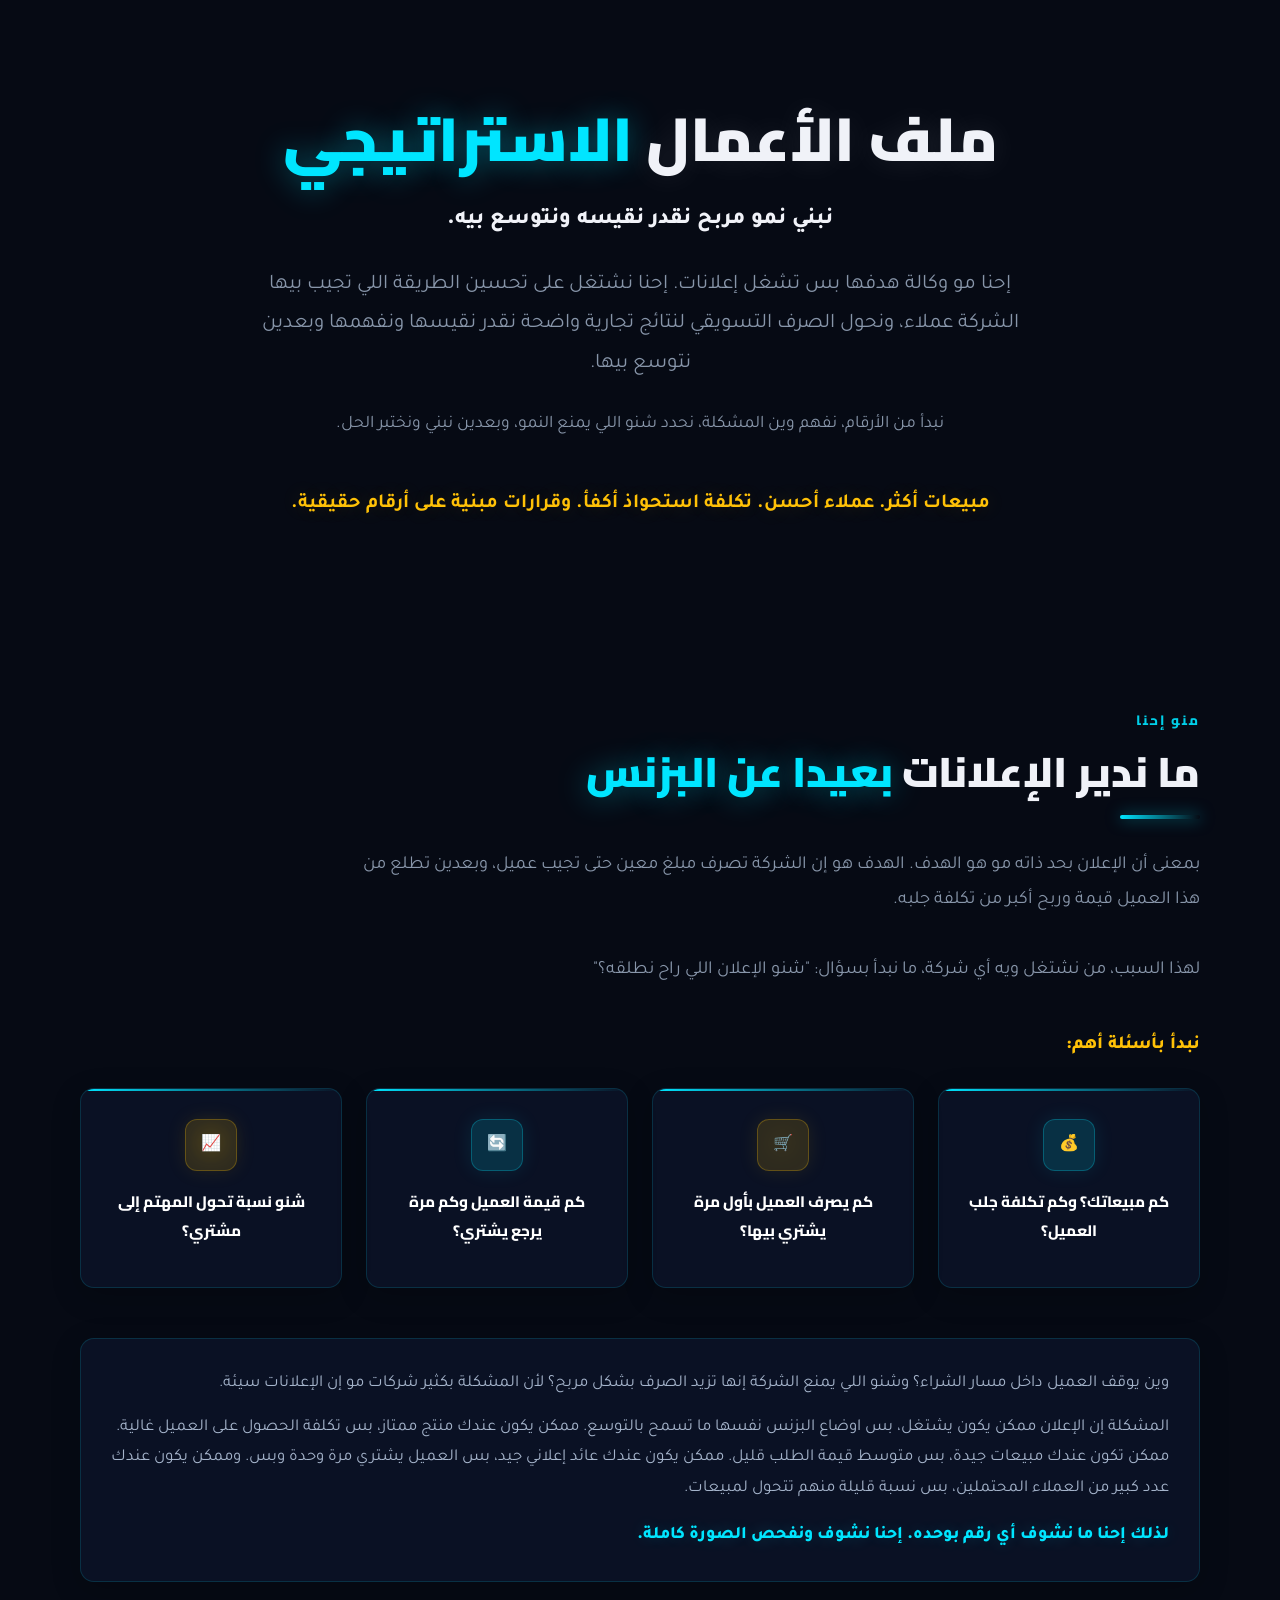
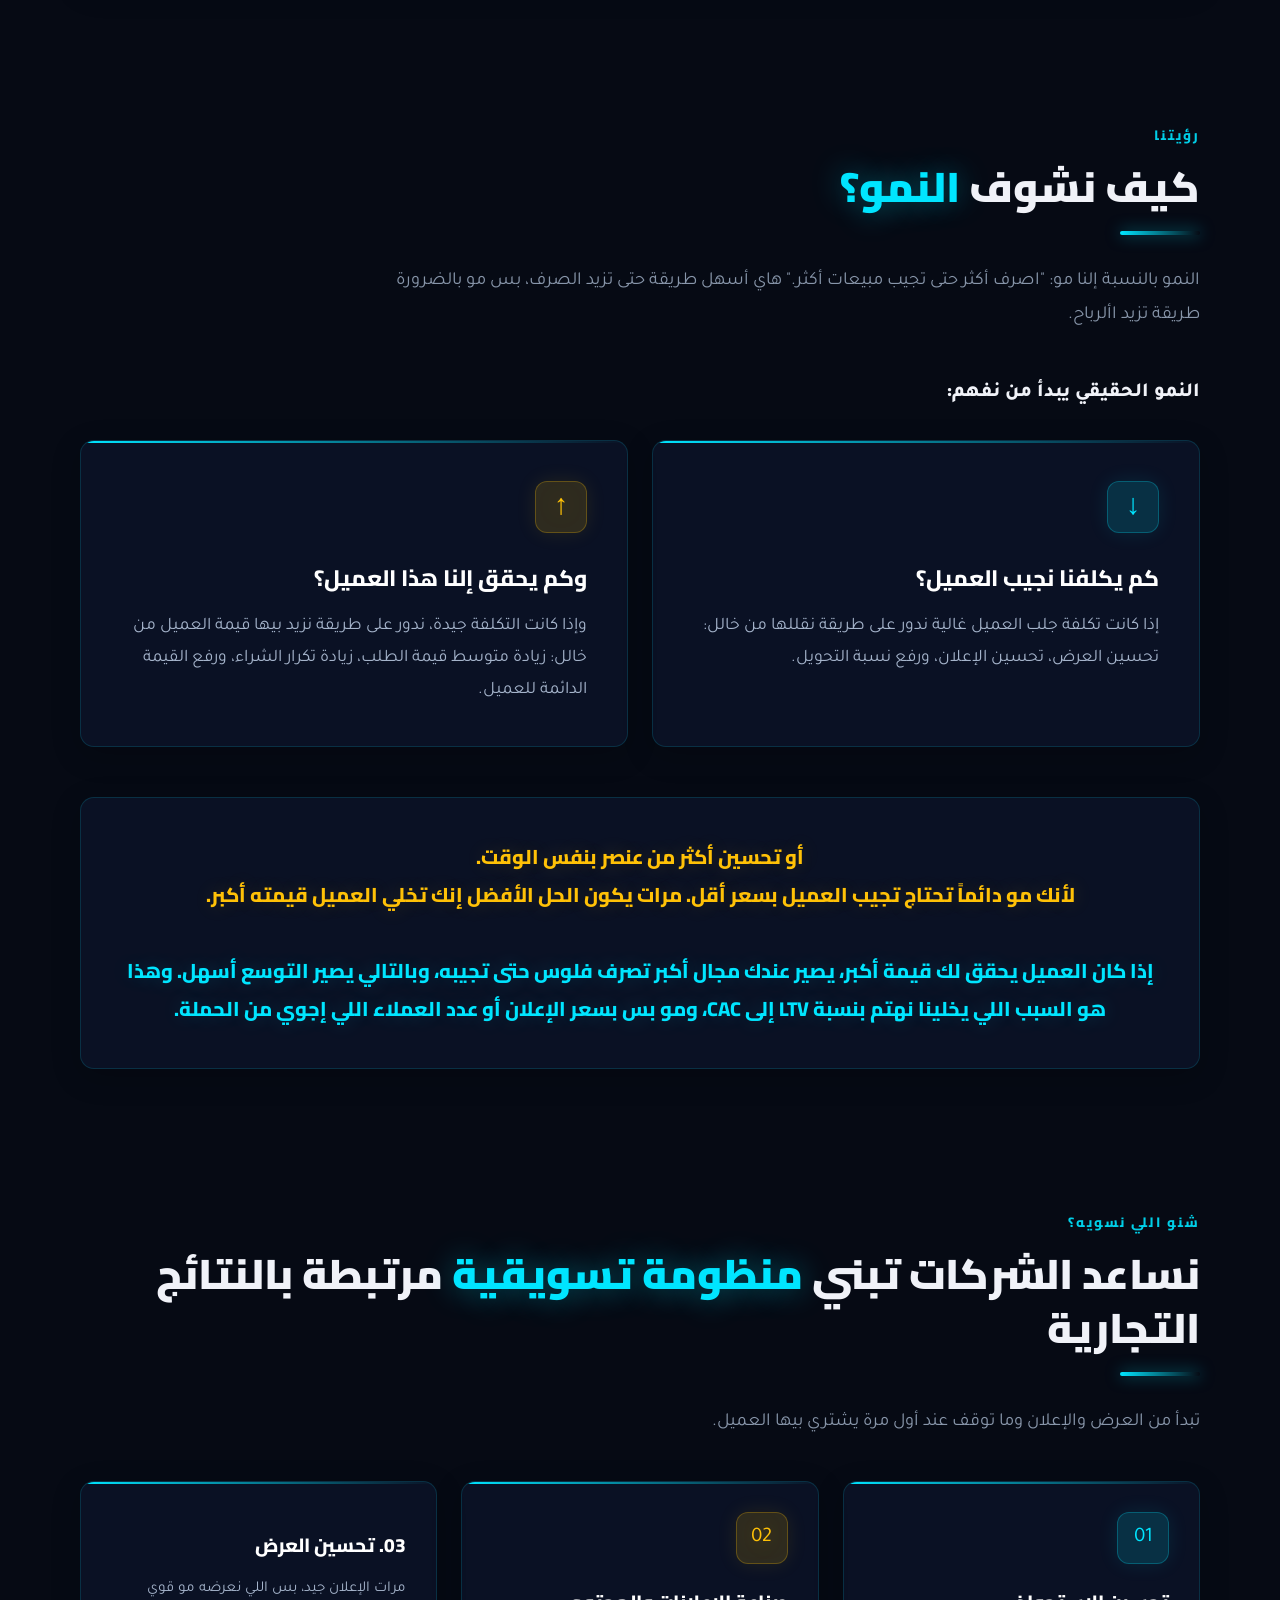
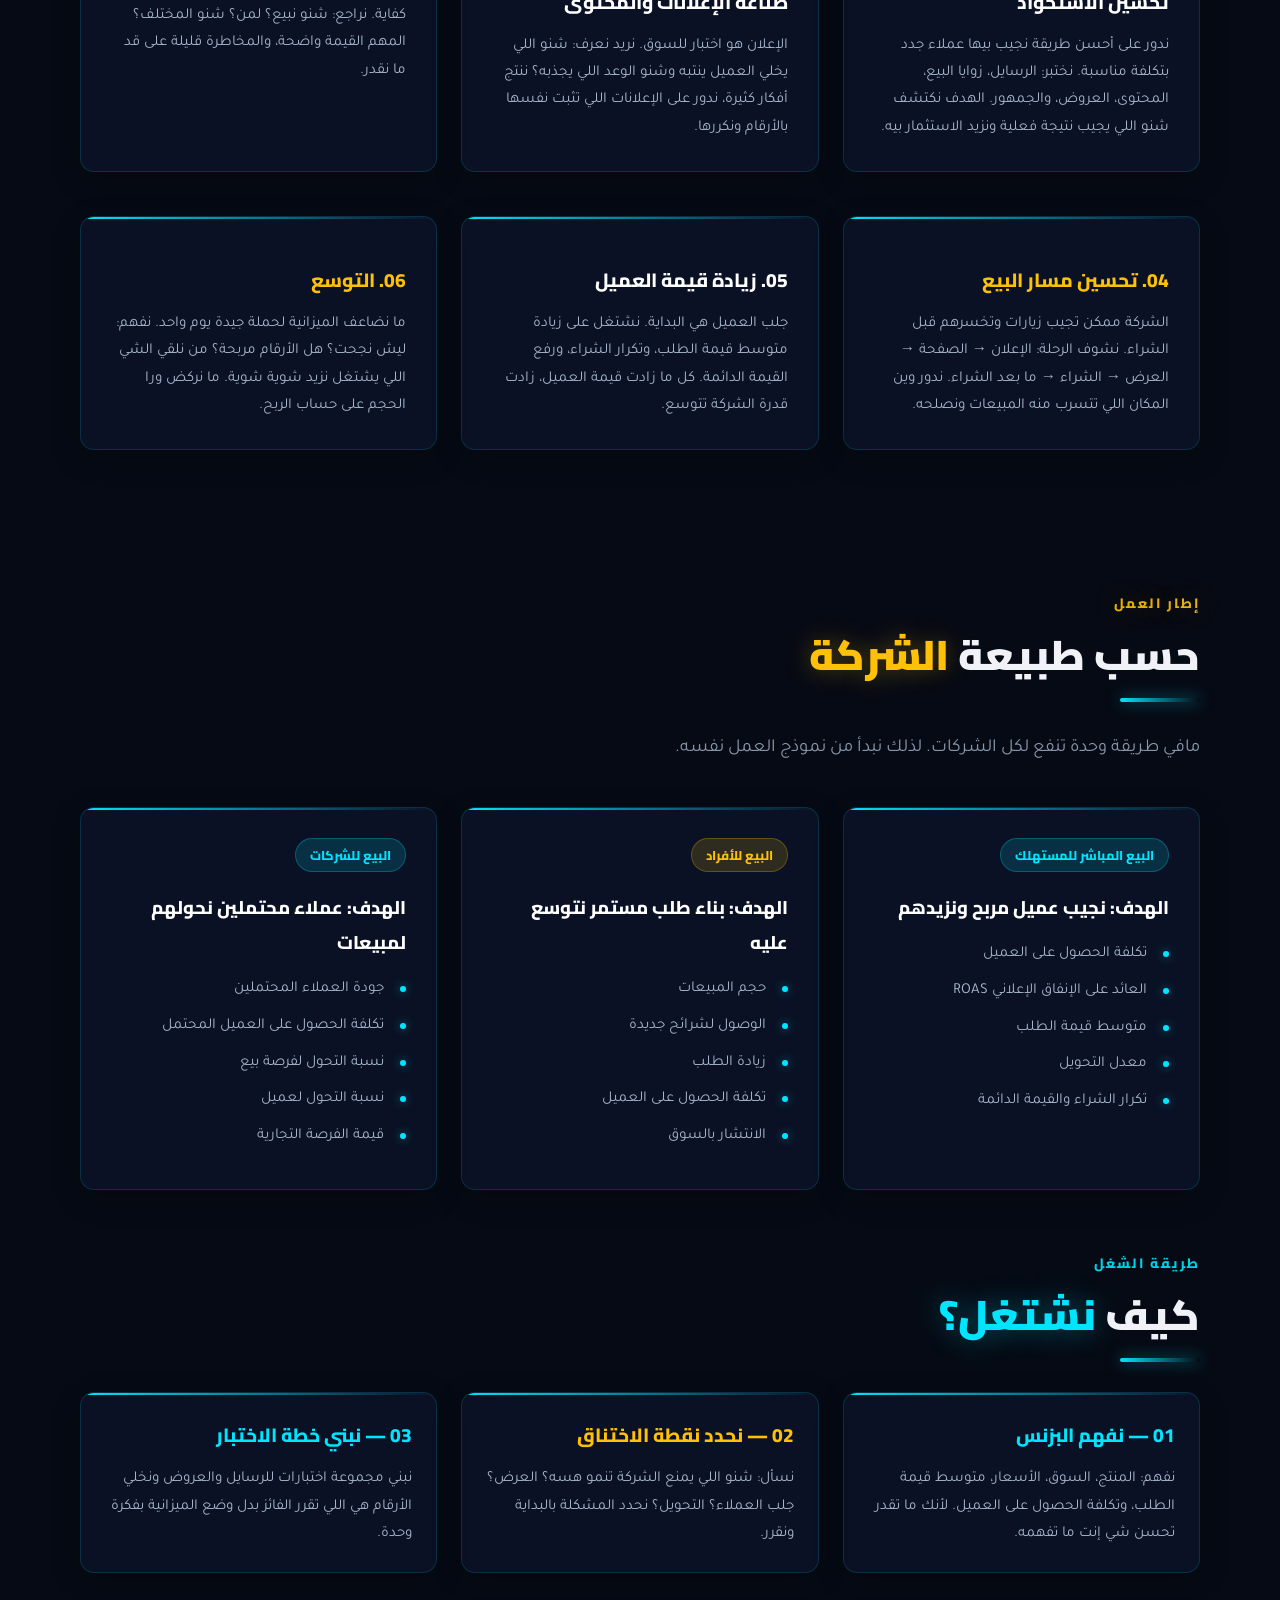
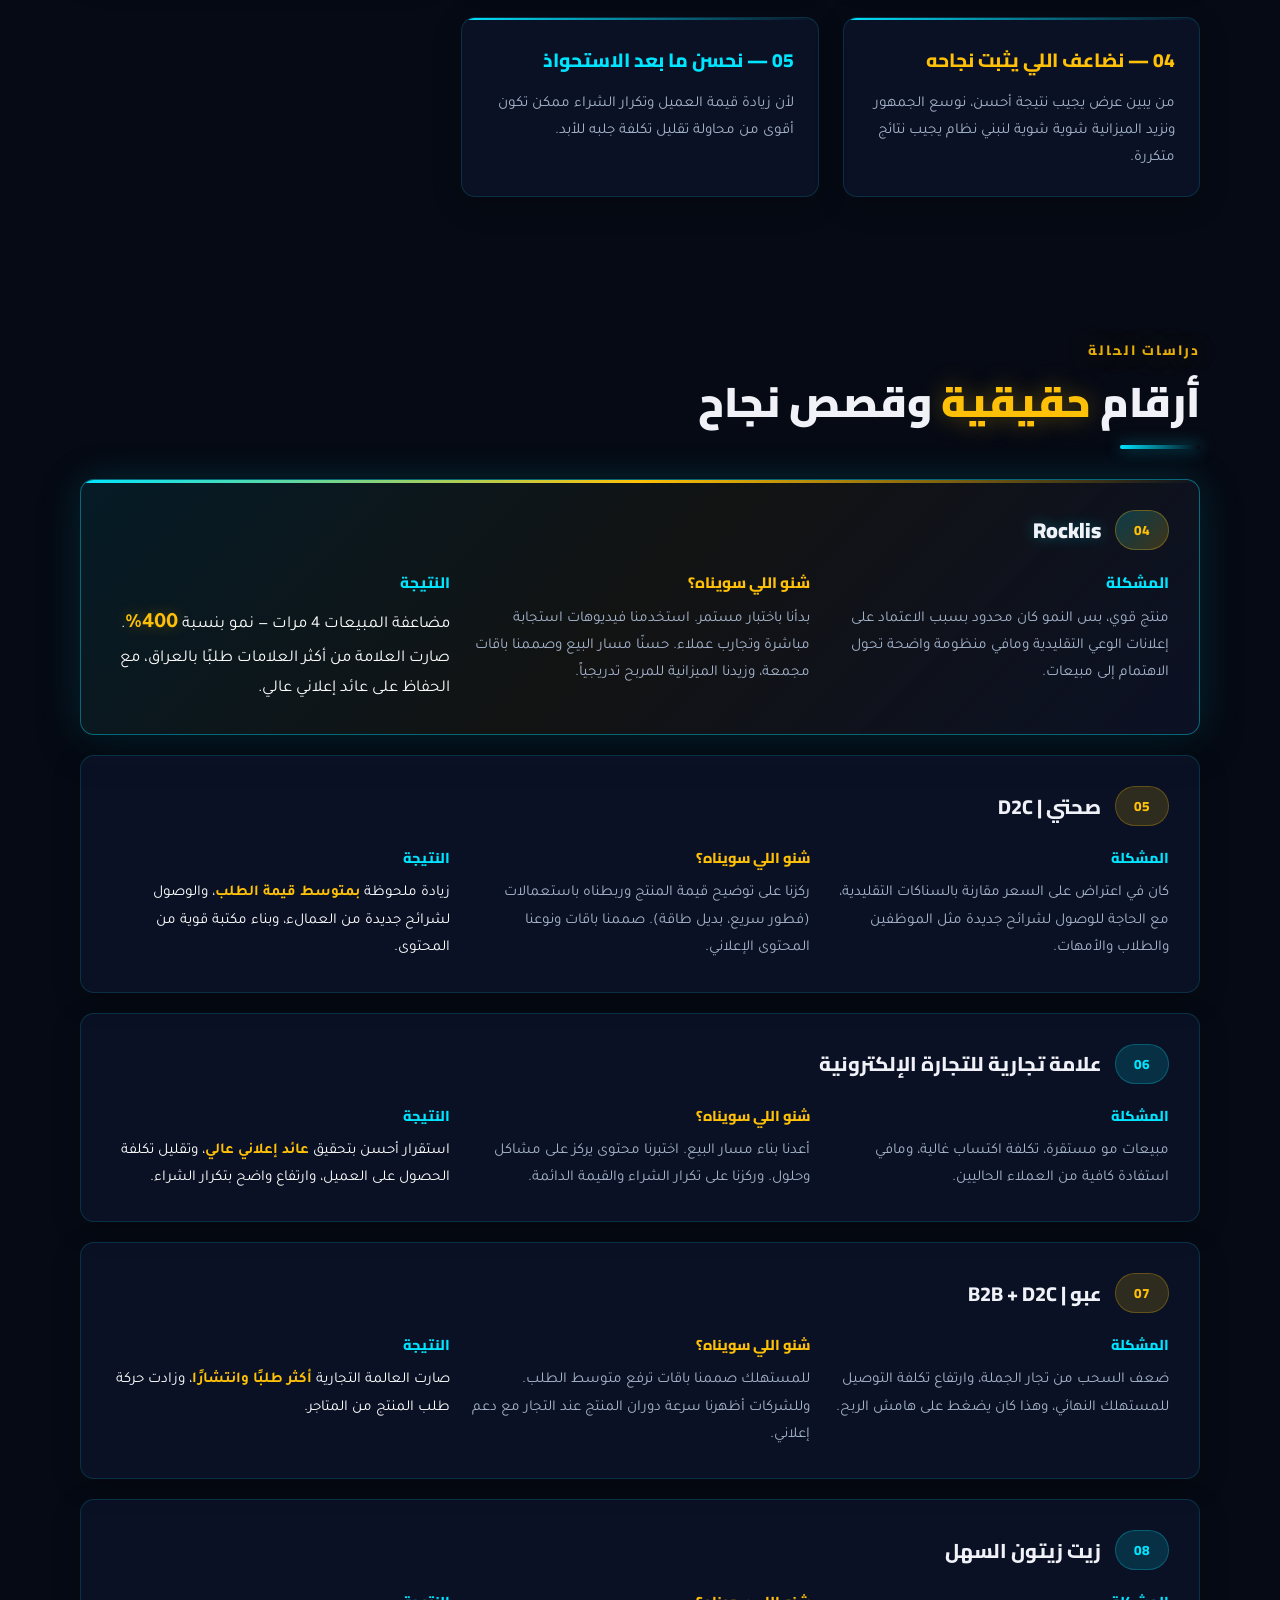
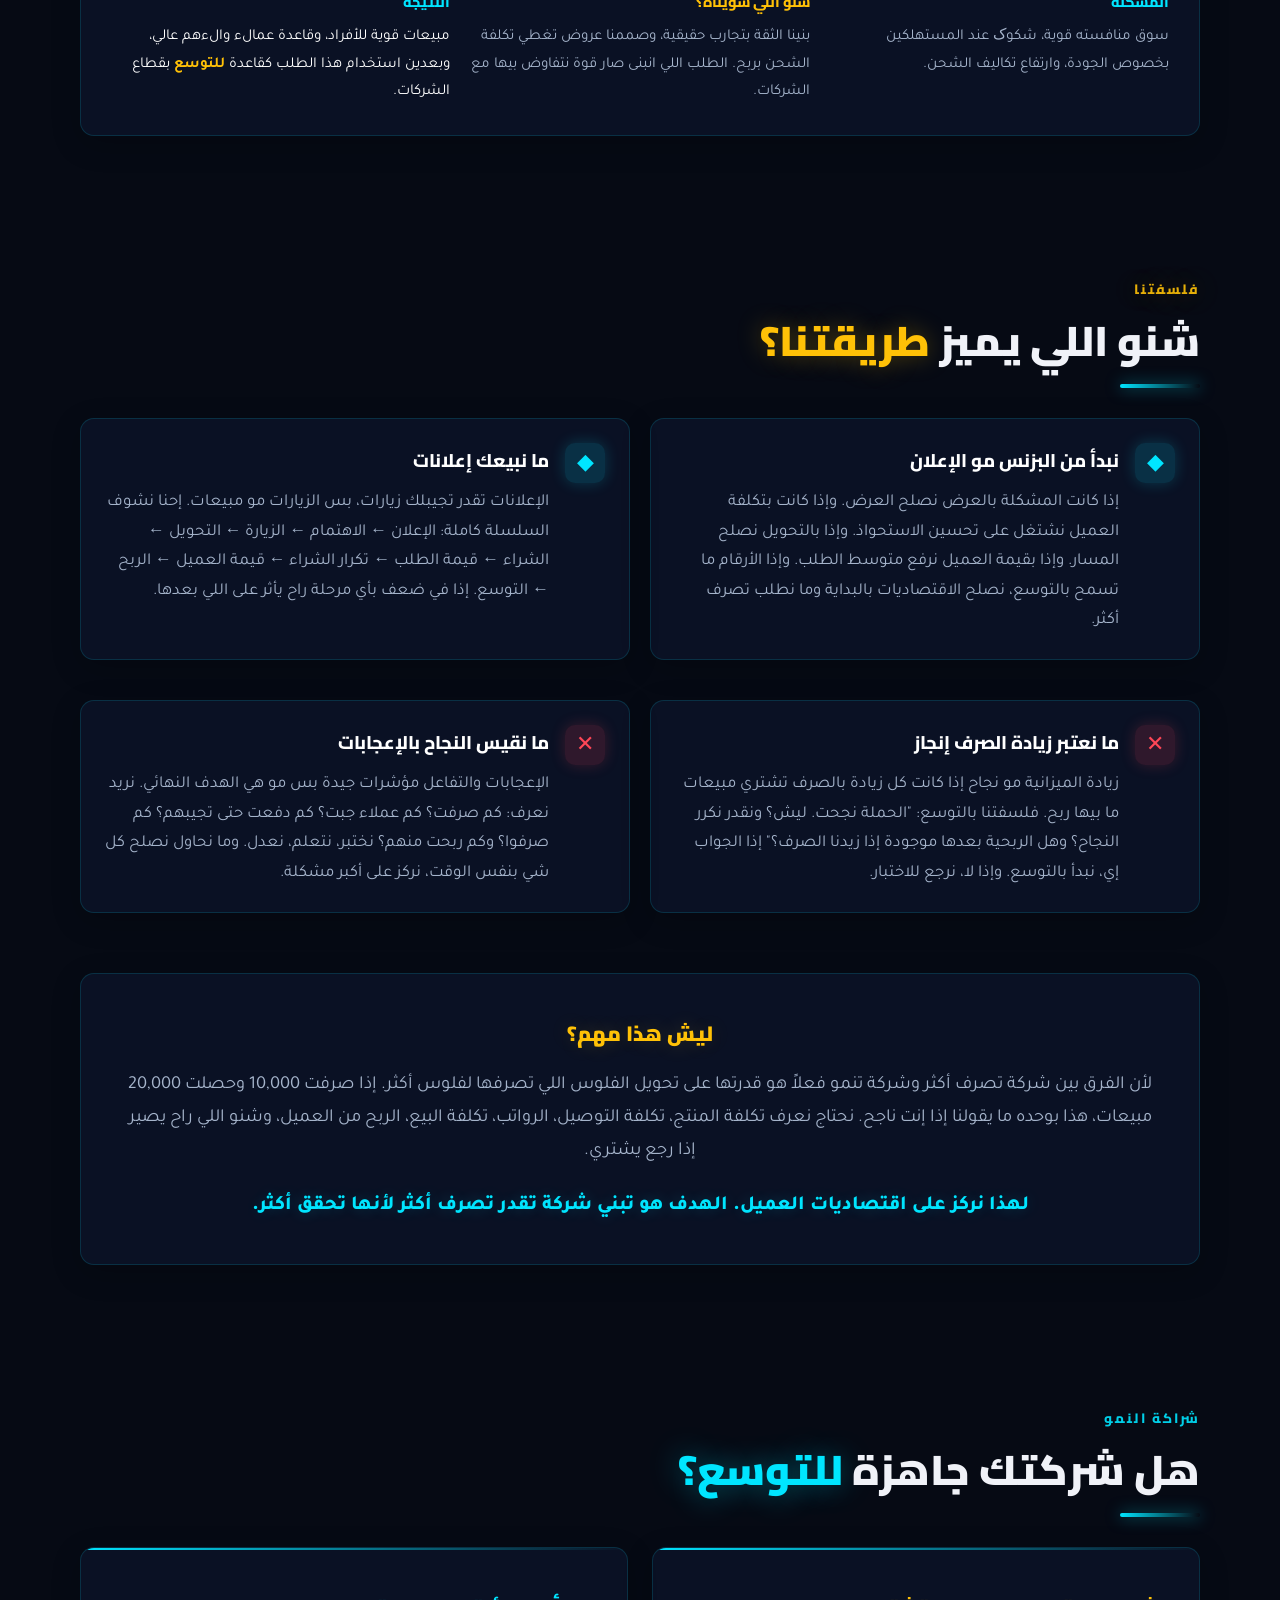
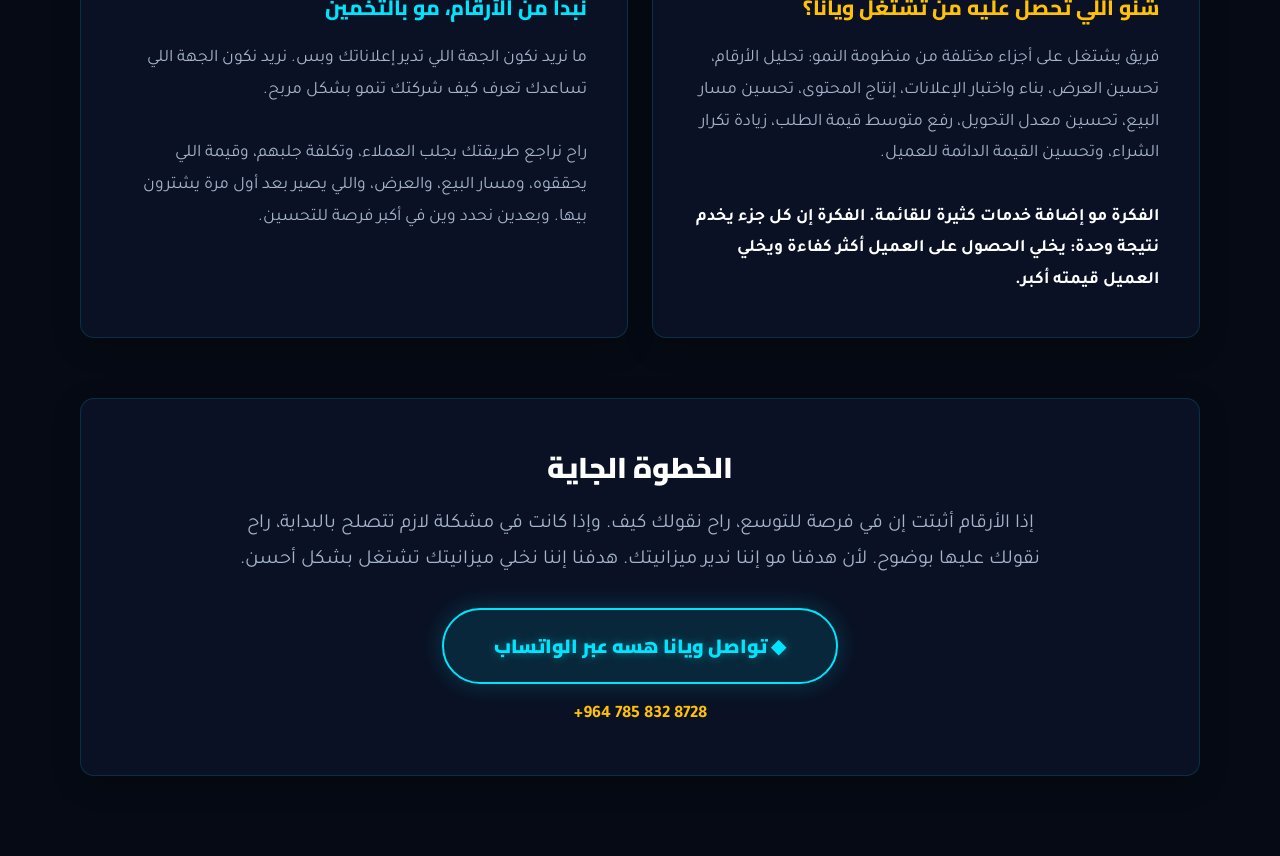
<file: test.html>
<!DOCTYPE html>
<html lang="ar" dir="rtl">
<head>
  <meta charset="UTF-8">
  <meta name="viewport" content="width=device-width, initial-scale=1.0">
  <title>Khatawat | Portfolio</title>
  
  <link rel="stylesheet" href="https://fonts.googleapis.com/css2?family=Cairo:wght@400;600;700;800;900&family=Tajawal:wght@300;400;500;700&display=swap">

  <style>
    :root {
      --bg-primary: #060a14;
      --bg-secondary: #0b1020;
      --bg-card: rgba(12, 18, 38, 0.88);
      --accent-cyan: #00e5ff;
      --accent-gold: #ffc107;
      --text-primary: #e4e8f0;
      --text-secondary: #8896aa;
      --text-heading: #f0f2f8;
    }

    *, *::before, *::after { margin: 0; padding: 0; box-sizing: border-box; }
    
    html { font-size: 16px; background: #060a14; }
    
    body {
      font-family: 'Tajawal', sans-serif;
      background: #060a14 !important;
      color: #e4e8f0 !important;
      direction: rtl;
      -webkit-font-smoothing: antialiased;
      -webkit-print-color-adjust: exact !important;
      print-color-adjust: exact !important;
    }

    h1, h2, h3, h4 { font-family: 'Cairo', sans-serif; color: #f0f2f8 !important; line-height: 1.3; }
    a { text-decoration: none; color: inherit; }

    /* ── Backgrounds ── */
    .bg-grid {
      position: fixed; top: 0; left: 0; width: 100%; height: 100%; z-index: -2; pointer-events: none;
      background-image: linear-gradient(rgba(0, 229, 255, 0.05) 1px, transparent 1px), linear-gradient(90deg, rgba(0, 229, 255, 0.05) 1px, transparent 1px) !important;
      background-size: 60px 60px !important;
    }
    .bg-radial {
      position: fixed; top: 0; left: 0; width: 100%; height: 100%; z-index: -1; pointer-events: none;
      background: radial-gradient(ellipse 700px 500px at 80% 20%, rgba(0, 229, 255, 0.08), transparent),
                  radial-gradient(ellipse 600px 600px at 20% 80%, rgba(255, 193, 7, 0.06), transparent) !important;
    }

    /* ── Sections ── */
    .section { 
      position: relative; z-index: 10; 
      max-width: 1200px; margin: 0 auto; 
      padding: 60px 40px; 
    }
    
    .hero {
      position: relative; z-index: 10;
      max-width: 1200px; margin: 0 auto;
      padding: 100px 40px;
      text-align: center;
    }

    /* ── Typography & Colors ── */
    .cyan { color: #00e5ff !important; text-shadow: 0 0 30px rgba(0, 229, 255, 0.4) !important; }
    .gold { color: #ffc107 !important; text-shadow: 0 0 25px rgba(255, 193, 7, 0.35) !important; }

    .section-label {
      display: inline-block; font-family: 'Cairo', sans-serif; font-size: 0.85rem; font-weight: 800; text-transform: uppercase;
      letter-spacing: 2px; color: #00e5ff !important; margin-bottom: 12px; opacity: 0.9;
    }
    .section-label.gold { color: #ffc107 !important; }
    .section-title { font-size: 2.6rem; font-weight: 900; margin-bottom: 16px; }
    .title-line {
      width: 80px; height: 4px; border-radius: 4px; margin-bottom: 30px;
      background: linear-gradient(90deg, #00e5ff, transparent) !important;
      box-shadow: 0 0 15px rgba(0, 229, 255, 0.5) !important;
    }
    .section-desc { font-size: 1.15rem; color: #8896aa !important; line-height: 1.9; max-width: 850px; margin-bottom: 40px; }

    /* ── Hero ── */
    .hero-title { font-size: 3.8rem; font-weight: 900; margin-bottom: 20px; text-shadow: 0 0 30px rgba(255,255,255,0.1) !important; }
    .hero-sub { font-size: 1.3rem; color: #8896aa !important; max-width: 800px; line-height: 1.9; margin: 0 auto 24px; }
    .hero-container { text-align: center; }

    /* ── Cards Grid ── */
    .cards-grid { display: grid; gap: 24px; }
    .cards-grid.cols-3 { grid-template-columns: repeat(3, 1fr); }
    .cards-grid.cols-2 { grid-template-columns: repeat(2, 1fr); }
    .cards-grid.cols-4 { grid-template-columns: repeat(4, 1fr); }

    .card, .case-card, .feature-item {
      background: rgba(12, 18, 38, 0.9) !important; 
      border: 1px solid rgba(0, 229, 255, 0.15) !important;
      border-radius: 14px; 
      padding: 30px; 
      position: relative; 
      overflow: hidden;
      box-shadow: 0 8px 30px rgba(0, 0, 0, 0.2) !important;
      margin-bottom: 20px;
    }
    .card::before {
      content: ''; position: absolute; top: 0; right: 0; width: 100%; height: 2px;
      background: linear-gradient(90deg, #00e5ff, transparent) !important;
    }
    .card-icon {
      width: 52px; height: 52px; border-radius: 12px; 
      background: rgba(0, 229, 255, 0.15) !important; 
      display: flex; align-items: center; justify-content: center;
      color: #00e5ff !important; font-size: 1.3rem; margin-bottom: 20px; 
      border: 1px solid rgba(0, 229, 255, 0.25) !important;
      box-shadow: 0 0 20px rgba(0, 229, 255, 0.1) !important;
    }
    .card-icon.gold { background: rgba(255, 193, 7, 0.15) !important; color: #ffc107 !important; border-color: rgba(255, 193, 7, 0.25) !important; box-shadow: 0 0 20px rgba(255, 193, 7, 0.1) !important;}
    .card-title { font-family: 'Cairo', sans-serif; font-size: 1.2rem; font-weight: 800; color: #ffffff !important; margin-bottom: 12px; }
    .card-text { font-size: 0.95rem; color: #a5b4cb !important; line-height: 1.8; }

    /* ── Case Cards Special ── */
    .case-featured {
      border: 1.5px solid rgba(0, 229, 255, 0.4) !important;
      background: linear-gradient(135deg, rgba(0, 229, 255, 0.08), rgba(255, 193, 7, 0.05), rgba(12, 18, 38, 0.95)) !important;
      box-shadow: 0 0 40px rgba(0, 229, 255, 0.15), 0 10px 40px rgba(0, 0, 0, 0.4) !important;
    }
    .case-featured::before {
      content: ''; position: absolute; top: 0; right: 0; width: 100%; height: 3px;
      background: linear-gradient(90deg, #00e5ff, #ffc107, transparent) !important;
    }
    .featured-badge {
      display: inline-flex; align-items: center; padding: 4px 14px; border-radius: 50px;
      font-family: 'Cairo', sans-serif; font-size: 0.75rem; font-weight: 800;
      background: linear-gradient(135deg, rgba(0, 229, 255, 0.2), rgba(255, 193, 7, 0.2)) !important;
      color: #ffc107 !important; border: 1px solid rgba(255, 193, 7, 0.3) !important;
    }
    .case-badge {
      display: inline-block; padding: 4px 14px; border-radius: 50px;
      font-family: 'Cairo', sans-serif; font-size: 0.8rem; font-weight: 800;
      background: rgba(0, 229, 255, 0.15) !important; color: #00e5ff !important; 
      border: 1px solid rgba(0, 229, 255, 0.25) !important; margin-bottom: 16px;
    }
    .bullet-list { list-style: none; padding: 0; }
    .bullet-list li { position: relative; padding-right: 22px; margin-bottom: 10px; font-size: 0.95rem; color: #a5b4cb !important; line-height: 1.75; }
    .bullet-list li::before {
      content: ''; position: absolute; right: 0; top: 10px; width: 6px; height: 6px; border-radius: 50%; 
      background: #00e5ff !important; box-shadow: 0 0 10px rgba(0, 229, 255, 0.5) !important;
    }

    /* ── Feature Grid ── */
    .feature-grid { display: grid; grid-template-columns: repeat(2, 1fr); gap: 20px; }
    .feature-item {
      display: flex; align-items: flex-start; gap: 16px;
      background: rgba(12, 18, 38, 0.9) !important; border: 1px solid rgba(0, 229, 255, 0.15) !important; border-radius: 14px; padding: 24px;
    }
    .feature-icon {
      flex-shrink: 0; width: 40px; height: 40px; border-radius: 10px;
      background: rgba(0, 229, 255, 0.15) !important; display: flex; align-items: center; justify-content: center;
      color: #00e5ff !important; font-size: 1.1rem; box-shadow: 0 0 15px rgba(0, 229, 255, 0.2) !important;
    }
    .feature-text { font-size: 0.95rem; color: #a5b4cb !important; line-height: 1.75; }

    /* ── Optimized PDF Print CSS ── */
    @media print {
      @page {
        size: auto; 
        margin: 10mm 0 !important;
      }
      body {
        margin: 0 !important;
        padding: 0 !important;
        background: #060a14 !important;
      }
      
      /* Execution Constraint 1: Layout Flattening */
      .cards-grid, .feature-grid, .hero, .hero-container, .card, .case-card, .feature-item {
        display: block !important;
        width: 100% !important;
        max-width: 100% !important;
        margin-bottom: 24px !important;
        position: relative !important;
      }
      
      /* Execution Constraint 2: Clean Pagination */
      .card, .case-card, .feature-item, p, .section-desc, .card-text {
        page-break-inside: avoid !important;
        break-inside: avoid !important;
      }

      .section {
        page-break-before: always !important;
        break-before: page !important;
        padding: 40px !important;
        margin: 0 auto !important;
        display: block !important;
      }
      
      .hero {
        page-break-before: avoid !important;
        break-before: auto !important;
        page-break-after: always !important;
        break-after: page !important;
        padding-top: 50px !important;
        padding-bottom: 30px !important;
      }

      h1, h2, h3, h4, .section-label, .title-line {
        page-break-after: avoid !important;
        break-after: avoid !important;
        page-break-inside: avoid !important;
        break-inside: avoid !important;
        margin-bottom: 12px !important;
        display: block !important;
      }
      
      /* Execution Constraint 3: Visual Fidelity */
      p, div, span, li { -webkit-filter: none !important; filter: none !important; }
      .cyan, .gold, .hero-title, .title-line, .card-icon, .feature-icon, .featured-badge, .bullet-list li::before {
        -webkit-filter: drop-shadow(0px 0px 5px rgba(0, 229, 255, 0.3)) !important;
      }
      
      .bg-grid, .bg-radial {
        position: fixed !important; 
        top: 0 !important; 
        left: 0 !important; 
        width: 100vw !important; 
        height: 100vh !important; 
        z-index: -2 !important;
      }
    }
  </style>
</head>
<body>

<div class="bg-grid"></div>
<div class="bg-radial"></div>

<section class="hero">
  <div class="hero-container">
    <h1 class="hero-title">ملف الأعمال <span class="cyan">الاستراتيجي</span></h1>
    <p class="hero-sub" style="font-size: 1.4rem; font-weight: 800; color: #f0f2f8 !important;">نبني نمو مربح نقدر نقيسه ونتوسع بيه.</p>
    <p class="hero-sub">إحنا مو وكالة هدفها بس تشغل إعلانات. إحنا نشتغل على تحسين الطريقة اللي تجيب بيها الشركة عملاء، ونحول الصرف التسويقي لنتائج تجارية واضحة نقدر نقيسها ونفهمها وبعدين نتوسع بيها.</p>
    <p class="hero-sub" style="font-size: 1.1rem; max-width: 750px;">
      نبدأ من الأرقام، نفهم وين المشكلة، نحدد شنو اللي يمنع النمو، وبعدين نبني ونختبر الحل.<br><br>
      <strong style="color: #ffc107 !important; font-size: 1.25rem; display: block; margin-top: 10px; text-shadow: 0 0 20px rgba(255,193,7,0.2) !important;">مبيعات أكثر. عملاء أحسن. تكلفة استحواذ أكفأ. وقرارات مبنية على أرقام حقيقية.</strong>
    </p>
  </div>
</section>

<section class="section">
  <div class="section-label">منو إحنا</div>
  <h2 class="section-title">ما ندير الإعلانات <span class="cyan">بعيدا عن البزنس</span></h2>
  <div class="title-line"></div>
  <p class="section-desc">بمعنى أن الإعلان بحد ذاته مو هو الهدف. الهدف هو إن الشركة تصرف مبلغ معين حتى تجيب عميل، وبعدين تطلع من هذا العميل قيمة وربح أكبر من تكلفة جلبه.<br><br>لهذا السبب، من نشتغل ويه أي شركة، ما نبدأ بسؤال: "شنو الإعلان اللي راح نطلقه؟"</p>
  
  <p class="section-desc" style="color: #ffc107 !important; font-weight: 800; margin-bottom: 24px;">نبدأ بأسئلة أهم:</p>

  <div class="cards-grid cols-4" style="margin-bottom: 30px;">
    <div class="card" style="text-align:center;">
      <div class="card-icon" style="margin:0 auto 16px;"><span style="font-size:1rem;">💰</span></div>
      <div class="card-title" style="font-size:0.95rem;">كم مبيعاتك؟ وكم تكلفة جلب العميل؟</div>
    </div>
    <div class="card" style="text-align:center;">
      <div class="card-icon gold" style="margin:0 auto 16px;"><span style="font-size:1rem;">🛒</span></div>
      <div class="card-title" style="font-size:0.95rem;">كم يصرف العميل بأول مرة يشتري بيها؟</div>
    </div>
    <div class="card" style="text-align:center;">
      <div class="card-icon" style="margin:0 auto 16px;"><span style="font-size:1rem;">🔄</span></div>
      <div class="card-title" style="font-size:0.95rem;">كم قيمة العميل وكم مرة يرجع يشتري؟</div>
    </div>
    <div class="card" style="text-align:center;">
      <div class="card-icon gold" style="margin:0 auto 16px;"><span style="font-size:1rem;">📈</span></div>
      <div class="card-title" style="font-size:0.95rem;">شنو نسبة تحول المهتم إلى مشتري؟</div>
    </div>
  </div>

  <div class="case-card">
    <p class="card-text" style="font-size: 1.05rem;">وين يوقف العميل داخل مسار الشراء؟ وشنو اللي يمنع الشركة إنها تزيد الصرف بشكل مربح؟ لأن المشكلة بكثير شركات مو إن الإعلانات سيئة.</p>
    <p class="card-text" style="margin-top:14px; font-size: 1.05rem;">المشكلة إن الإعلان ممكن يكون يشتغل، بس اوضاع البزنس نفسها ما تسمح بالتوسع. ممكن يكون عندك منتج ممتاز، بس تكلفة الحصول على العميل غالية. ممكن تكون عندك مبيعات جيدة، بس متوسط قيمة الطلب قليل. ممكن يكون عندك عائد إعلاني جيد، بس العميل يشتري مرة وحدة وبس. وممكن يكون عندك عدد كبير من العملاء المحتملين، بس نسبة قليلة منهم تتحول لمبيعات.</p>
    <p class="card-text" style="margin-top:16px; color:#00e5ff !important; font-weight:800; font-size: 1.1rem; text-shadow: 0 0 15px rgba(0,229,255,0.2) !important;">لذلك إحنا ما نشوف أي رقم بوحده. إحنا نشوف ونفحص الصورة كاملة.</p>
  </div>
</section>

<section class="section">
  <div class="section-label">رؤيتنا</div>
  <h2 class="section-title">كيف نشوف <span class="cyan">النمو؟</span></h2>
  <div class="title-line"></div>
  <p class="section-desc">النمو بالنسبة إلنا مو: "اصرف أكثر حتى تجيب مبيعات أكثر." هاي أسهل طريقة حتى تزيد الصرف، بس مو بالضرورة طريقة تزيد األرباح.</p>
  <p class="section-desc" style="font-weight: 800; color: #f0f2f8 !important; margin-bottom: 28px; font-size: 1.25rem;">النمو الحقيقي يبدأ من نفهم:</p>

  <div class="cards-grid cols-2" style="margin-bottom: 30px;">
    <div class="card" style="padding: 40px;">
      <div class="card-icon" style="font-size: 1.8rem; margin-bottom: 24px;">↓</div>
      <div class="card-title" style="font-size: 1.4rem;">كم يكلفنا نجيب العميل؟</div>
      <div class="card-text" style="font-size: 1.1rem;">إذا كانت تكلفة جلب العميل غالية ندور على طريقة نقللها من خالل: تحسين العرض، تحسين الإعلان، ورفع نسبة التحويل.</div>
    </div>
    <div class="card" style="padding: 40px;">
      <div class="card-icon gold" style="font-size: 1.8rem; margin-bottom: 24px;">↑</div>
      <div class="card-title" style="font-size: 1.4rem;">وكم يحقق إلنا هذا العميل؟</div>
      <div class="card-text" style="font-size: 1.1rem;">وإذا كانت التكلفة جيدة، ندور على طريقة نزيد بيها قيمة العميل من خالل: زيادة متوسط قيمة الطلب، زيادة تكرار الشراء، ورفع القيمة الدائمة للعميل.</div>
    </div>
  </div>

  <div class="case-card" style="text-align:center; padding: 40px;">
    <p style="font-family:'Cairo',sans-serif; font-size:1.25rem; font-weight:800; color:#ffc107 !important; line-height:1.9; text-shadow: 0 0 20px rgba(255,193,7,0.2) !important;">
      أو تحسين أكثر من عنصر بنفس الوقت.<br>
      لأنك مو دائماً تحتاج تجيب العميل بسعر أقل. مرات يكون الحل الأفضل إنك تخلي العميل قيمته أكبر.<br><br>
      <span style="color:#00e5ff !important; text-shadow: 0 0 20px rgba(0,229,255,0.2) !important; display: block;">إذا كان العميل يحقق لك قيمة أكبر، يصير عندك مجال أكبر تصرف فلوس حتى تجيبه، وبالتالي يصير التوسع أسهل. وهذا هو السبب اللي يخلينا نهتم بنسبة LTV إلى CAC، ومو بس بسعر الإعلان أو عدد العملاء اللي إجوي من الحملة.</span>
    </p>
  </div>
</section>

<section class="section">
  <div class="section-label">شنو اللي نسويه؟</div>
  <h2 class="section-title">نساعد الشركات تبني <span class="cyan">منظومة تسويقية</span> مرتبطة بالنتائج التجارية</h2>
  <div class="title-line"></div>
  <p class="section-desc">تبدأ من العرض والإعلان وما توقف عند أول مرة يشتري بيها العميل.</p>

  <div class="cards-grid cols-3">
    <div class="card">
      <div class="card-icon">01</div>
      <div class="card-title">تحسين الاستحواذ</div>
      <div class="card-text">ندور على أحسن طريقة نجيب بيها عملاء جدد بتكلفة مناسبة. نختبر: الرسايل، زوايا البيع، المحتوى، العروض، والجمهور. الهدف نكتشف شنو اللي يجيب نتيجة فعلية ونزيد الاستثمار بيه.</div>
    </div>
    <div class="card">
      <div class="card-icon gold">02</div>
      <div class="card-title">صناعة الإعلانات والمحتوى</div>
      <div class="card-text">الإعلان هو اختبار للسوق. نريد نعرف: شنو اللي يخلي العميل ينتبه وشنو الوعد اللي يجذبه؟ ننتج أفكار كثيرة، ندور على الإعلانات اللي تثبت نفسها بالأرقام ونكررها.</div>
    </div>
    <div class="card">
      <div class="card-title" style="margin-top: 15px;">03. تحسين العرض</div>
      <div class="card-text">مرات الإعلان جيد، بس اللي نعرضه مو قوي كفاية. نراجع: شنو نبيع؟ لمن؟ شنو المختلف؟ المهم القيمة واضحة، والمخاطرة قليلة على قد ما نقدر.</div>
    </div>
    <div class="card">
      <div class="card-title" style="margin-top: 15px; color: #ffc107 !important;">04. تحسين مسار البيع</div>
      <div class="card-text">الشركة ممكن تجيب زيارات وتخسرهم قبل الشراء. نشوف الرحلة: الإعلان → الصفحة → العرض → الشراء → ما بعد الشراء. ندور وين المكان اللي تتسرب منه المبيعات ونصلحه.</div>
    </div>
    <div class="card">
      <div class="card-title" style="margin-top: 15px;">05. زيادة قيمة العميل</div>
      <div class="card-text">جلب العميل هي البداية. نشتغل على زيادة متوسط قيمة الطلب، وتكرار الشراء، ورفع القيمة الدائمة. كل ما زادت قيمة العميل، زادت قدرة الشركة تتوسع.</div>
    </div>
    <div class="card">
      <div class="card-title" style="margin-top: 15px; color: #ffc107 !important;">06. التوسع</div>
      <div class="card-text">ما نضاعف الميزانية لحملة جيدة يوم واحد. نفهم: ليش نجحت؟ هل الأرقام مربحة؟ من نلقي الشي اللي يشتغل نزيد شوية شوية. ما نركض ورا الحجم على حساب الربح.</div>
    </div>
  </div>
</section>

<section class="section">
  <div class="section-label gold">إطار العمل</div>
  <h2 class="section-title">حسب طبيعة <span class="gold">الشركة</span></h2>
  <div class="title-line"></div>
  <p class="section-desc">مافي طريقة وحدة تنفع لكل الشركات. لذلك نبدأ من نموذج العمل نفسه.</p>

  <div class="cards-grid cols-3" style="margin-bottom: 40px;">
    <div class="card">
      <div class="case-badge" style="margin-bottom:18px;">البيع المباشر للمستهلك</div>
      <div class="card-title" style="font-size: 1.15rem; margin-bottom: 16px;">الهدف: نجيب عميل مربح ونزيدهم</div>
      <ul class="bullet-list">
        <li>تكلفة الحصول على العميل</li>
        <li>العائد على الإنفاق الإعلاني ROAS</li>
        <li>متوسط قيمة الطلب</li>
        <li>معدل التحويل</li>
        <li>تكرار الشراء والقيمة الدائمة</li>
      </ul>
    </div>
    <div class="card">
      <div class="case-badge" style="margin-bottom:18px; background:rgba(255,193,7,0.15) !important; color:#ffc107 !important; border-color:rgba(255,193,7,0.25) !important;">البيع للأفراد</div>
      <div class="card-title" style="font-size: 1.15rem; margin-bottom: 16px;">الهدف: بناء طلب مستمر نتوسع عليه</div>
      <ul class="bullet-list">
        <li>حجم المبيعات</li>
        <li>الوصول لشرائح جديدة</li>
        <li>زيادة الطلب</li>
        <li>تكلفة الحصول على العميل</li>
        <li>الانتشار بالسوق</li>
      </ul>
    </div>
    <div class="card">
      <div class="case-badge" style="margin-bottom:18px;">البيع للشركات</div>
      <div class="card-title" style="font-size: 1.15rem; margin-bottom: 16px;">الهدف: عملاء محتملين نحولهم لمبيعات</div>
      <ul class="bullet-list">
        <li>جودة العملاء المحتملين</li>
        <li>تكلفة الحصول على العميل المحتمل</li>
        <li>نسبة التحول لفرصة بيع</li>
        <li>نسبة التحول لعميل</li>
        <li>قيمة الفرصة التجارية</li>
      </ul>
    </div>
  </div>

  <div class="section-label">طريقة الشغل</div>
  <h2 class="section-title">كيف <span class="cyan">نشتغل؟</span></h2>
  <div class="title-line"></div>
  
  <div class="cards-grid cols-3">
    <div class="card" style="padding: 24px;">
      <div class="card-title" style="color: #00e5ff !important;">01 — نفهم البزنس</div>
      <div class="card-text">نفهم: المنتج، السوق، الأسعار، متوسط قيمة الطلب، وتكلفة الحصول على العميل. لأنك ما تقدر تحسن شي إنت ما تفهمه.</div>
    </div>
    <div class="card" style="padding: 24px;">
      <div class="card-title" style="color: #ffc107 !important;">02 — نحدد نقطة الاختناق</div>
      <div class="card-text">نسأل: شنو اللي يمنع الشركة تنمو هسه؟ العرض؟ جلب العملاء؟ التحويل؟ نحدد المشكلة بالبداية ونقرر.</div>
    </div>
    <div class="card" style="padding: 24px;">
      <div class="card-title" style="color: #00e5ff !important;">03 — نبني خطة الاختبار</div>
      <div class="card-text">نبني مجموعة اختبارات للرسايل والعروض ونخلي الأرقام هي اللي تقرر الفائز بدل وضع الميزانية بفكرة وحدة.</div>
    </div>
    <div class="card" style="padding: 24px;">
      <div class="card-title" style="color: #ffc107 !important;">04 — نضاعف اللي يثبت نجاحه</div>
      <div class="card-text">من يبين عرض يجيب نتيجة أحسن، نوسع الجمهور ونزيد الميزانية شوية شوية لنبني نظام يجيب نتائج متكررة.</div>
    </div>
    <div class="card" style="padding: 24px;">
      <div class="card-title" style="color: #00e5ff !important;">05 — نحسن ما بعد الاستحواذ</div>
      <div class="card-text">لأن زيادة قيمة العميل وتكرار الشراء ممكن تكون أقوى من محاولة تقليل تكلفة جلبه للأبد.</div>
    </div>
  </div>
</section>

<section class="section">
  <div class="section-label gold">دراسات الحالة</div>
  <h2 class="section-title">أرقام <span class="gold">حقيقية</span> وقصص نجاح</h2>
  <div class="title-line"></div>

  <div class="case-card case-featured">
    <div style="display:flex; align-items:center; gap:14px; margin-bottom:18px;">
      <span class="featured-badge" style="font-size: 0.85rem; padding: 6px 18px;">04</span>
      <span style="font-family:'Cairo',sans-serif; font-weight:900; color:#f0f2f8 !important; font-size:1.35rem; text-shadow: 0 0 15px rgba(0,229,255,0.3) !important;">Rocklis</span>
    </div>
    <div class="cards-grid cols-3" style="gap:20px;">
      <div>
        <div style="font-size:0.95rem; color:#00e5ff !important; font-family:'Cairo',sans-serif; font-weight:800; margin-bottom:8px;">المشكلة</div>
        <div class="card-text">منتج قوي، بس النمو كان محدود بسبب الاعتماد على إعلانات الوعي التقليدية ومافي منظومة واضحة تحول الاهتمام إلى مبيعات.</div>
      </div>
      <div>
        <div style="font-size:0.95rem; color:#ffc107 !important; font-family:'Cairo',sans-serif; font-weight:800; margin-bottom:8px;">شنو اللي سويناه؟</div>
        <div class="card-text">بدأنا باختبار مستمر. استخدمنا فيديوهات استجابة مباشرة وتجارب عملاء. حسنّا مسار البيع وصممنا باقات مجمعة، وزيدنا الميزانية للمربح تدريجياً.</div>
      </div>
      <div>
        <div style="font-size:0.95rem; color:#00e5ff !important; font-family:'Cairo',sans-serif; font-weight:800; margin-bottom:8px;">النتيجة</div>
        <div class="card-text" style="color:#ffffff !important; font-size: 1.05rem;">مضاعفة المبيعات 4 مرات — نمو بنسبة <strong style="color:#ffc107 !important; font-size: 1.3em; text-shadow: 0 0 15px rgba(255,193,7,0.3) !important;">400%</strong>. صارت العلامة من أكثر العلامات طلبًا بالعراق، مع الحفاظ على عائد إعلاني عالي.</div>
      </div>
    </div>
  </div>

  <div class="case-card">
    <div style="display:flex; align-items:center; gap:14px; margin-bottom:18px;">
      <span class="case-badge" style="background:rgba(255,193,7,0.15) !important; color:#ffc107 !important; border-color:rgba(255,193,7,0.25) !important; font-size: 0.85rem; padding: 6px 18px; margin-bottom:0;">05</span>
      <span style="font-family:'Cairo',sans-serif; font-weight:800; color:#f0f2f8 !important; font-size:1.25rem;">صحتي | D2C</span>
    </div>
    <div class="cards-grid cols-3" style="gap:20px;">
      <div>
        <div style="font-size:0.9rem; color:#00e5ff !important; font-family:'Cairo',sans-serif; font-weight:800; margin-bottom:8px;">المشكلة</div>
        <div class="card-text">كان في اعتراض على السعر مقارنة بالسناكات التقليدية، مع الحاجة للوصول لشرائح جديدة مثل الموظفين والطلاب والأمهات.</div>
      </div>
      <div>
        <div style="font-size:0.9rem; color:#ffc107 !important; font-family:'Cairo',sans-serif; font-weight:800; margin-bottom:8px;">شنو اللي سويناه؟</div>
        <div class="card-text">ركزنا على توضيح قيمة المنتج وربطناه باستعمالات (فطور سريع، بديل طاقة). صممنا باقات ونوعنا المحتوى الإعلاني.</div>
      </div>
      <div>
        <div style="font-size:0.9rem; color:#00e5ff !important; font-family:'Cairo',sans-serif; font-weight:800; margin-bottom:8px;">النتيجة</div>
        <div class="card-text" style="color:#ffffff !important;">زيادة ملحوظة <strong style="color:#ffc107 !important;">بمتوسط قيمة الطلب</strong>، والوصول لشرائح جديدة من العمالء، وبناء مكتبة قوية من المحتوى.</div>
      </div>
    </div>
  </div>

  <div class="case-card">
    <div style="display:flex; align-items:center; gap:14px; margin-bottom:18px;">
      <span class="case-badge" style="font-size: 0.85rem; padding: 6px 18px; margin-bottom:0;">06</span>
      <span style="font-family:'Cairo',sans-serif; font-weight:800; color:#f0f2f8 !important; font-size:1.25rem;">علامة تجارية للتجارة الإلكترونية</span>
    </div>
    <div class="cards-grid cols-3" style="gap:20px;">
      <div>
        <div style="font-size:0.9rem; color:#00e5ff !important; font-family:'Cairo',sans-serif; font-weight:800; margin-bottom:8px;">المشكلة</div>
        <div class="card-text">مبيعات مو مستقرة، تكلفة اكتساب غالية، ومافي استفادة كافية من العملاء الحاليين.</div>
      </div>
      <div>
        <div style="font-size:0.9rem; color:#ffc107 !important; font-family:'Cairo',sans-serif; font-weight:800; margin-bottom:8px;">شنو اللي سويناه؟</div>
        <div class="card-text">أعدنا بناء مسار البيع. اختبرنا محتوى يركز على مشاكل وحلول. وركزنا على تكرار الشراء والقيمة الدائمة.</div>
      </div>
      <div>
        <div style="font-size:0.9rem; color:#00e5ff !important; font-family:'Cairo',sans-serif; font-weight:800; margin-bottom:8px;">النتيجة</div>
        <div class="card-text" style="color:#ffffff !important;">استقرار أحسن بتحقيق <strong style="color:#ffc107 !important;">عائد إعلاني عالي</strong>، وتقليل تكلفة الحصول على العميل، وارتفاع واضح بتكرار الشراء.</div>
      </div>
    </div>
  </div>

  <div class="case-card">
    <div style="display:flex; align-items:center; gap:14px; margin-bottom:18px;">
      <span class="case-badge" style="background:rgba(255,193,7,0.15) !important; color:#ffc107 !important; border-color:rgba(255,193,7,0.25) !important; font-size: 0.85rem; padding: 6px 18px; margin-bottom:0;">07</span>
      <span style="font-family:'Cairo',sans-serif; font-weight:800; color:#f0f2f8 !important; font-size:1.25rem;">عبو | B2B + D2C</span>
    </div>
    <div class="cards-grid cols-3" style="gap:20px;">
      <div>
        <div style="font-size:0.9rem; color:#00e5ff !important; font-family:'Cairo',sans-serif; font-weight:800; margin-bottom:8px;">المشكلة</div>
        <div class="card-text">ضعف السحب من تجار الجملة، وارتفاع تكلفة التوصيل للمستهلك النهائي، وهذا كان يضغط على هامش الربح.</div>
      </div>
      <div>
        <div style="font-size:0.9rem; color:#ffc107 !important; font-family:'Cairo',sans-serif; font-weight:800; margin-bottom:8px;">شنو اللي سويناه؟</div>
        <div class="card-text">للمستهلك صممنا باقات ترفع متوسط الطلب. وللشركات أظهرنا سرعة دوران المنتج عند التجار مع دعم إعلاني.</div>
      </div>
      <div>
        <div style="font-size:0.9rem; color:#00e5ff !important; font-family:'Cairo',sans-serif; font-weight:800; margin-bottom:8px;">النتيجة</div>
        <div class="card-text" style="color:#ffffff !important;">صارت العالمة التجارية <strong style="color:#ffc107 !important;">أكثر طلبًا وانتشارًا</strong>، وزادت حركة طلب المنتج من المتاجر.</div>
      </div>
    </div>
  </div>
  
  <div class="case-card">
    <div style="display:flex; align-items:center; gap:14px; margin-bottom:18px;">
      <span class="case-badge" style="font-size: 0.85rem; padding: 6px 18px; margin-bottom:0;">08</span>
      <span style="font-family:'Cairo',sans-serif; font-weight:800; color:#f0f2f8 !important; font-size:1.25rem;">زيت زيتون السهل</span>
    </div>
    <div class="cards-grid cols-3" style="gap:20px;">
      <div>
        <div style="font-size:0.9rem; color:#00e5ff !important; font-family:'Cairo',sans-serif; font-weight:800; margin-bottom:8px;">المشكلة</div>
        <div class="card-text">سوق منافسته قوية، شكوک عند المستهلكين بخصوص الجودة، وارتفاع تكاليف الشحن.</div>
      </div>
      <div>
        <div style="font-size:0.9rem; color:#ffc107 !important; font-family:'Cairo',sans-serif; font-weight:800; margin-bottom:8px;">شنو اللي سويناه؟</div>
        <div class="card-text">بنينا الثقة بتجارب حقيقية، وصممنا عروض تغطي تكلفة الشحن بربح. الطلب اللي انبنى صار قوة نتفاوض بيها مع الشركات.</div>
      </div>
      <div>
        <div style="font-size:0.9rem; color:#00e5ff !important; font-family:'Cairo',sans-serif; font-weight:800; margin-bottom:8px;">النتيجة</div>
        <div class="card-text" style="color:#ffffff !important;">مبيعات قوية للأفراد، وقاعدة عمالء والءهم عالي، وبعدين استخدام هذا الطلب كقاعدة <strong style="color:#ffc107 !important;">للتوسع</strong> بقطاع الشركات.</div>
      </div>
    </div>
  </div>
</section>

<section class="section">
  <div class="section-label gold">فلسفتنا</div>
  <h2 class="section-title">شنو اللي يميز <span class="gold">طريقتنا؟</span></h2>
  <div class="title-line"></div>

  <div class="feature-grid" style="margin-bottom: 40px;">
    <div class="feature-item">
      <div class="feature-icon" style="font-size:1.4rem;">◆</div>
      <div>
        <div class="card-title" style="margin-bottom:10px; font-size: 1.15rem;">نبدأ من البزنس مو الإعلان</div>
        <div class="feature-text" style="font-size: 1.05rem;">إذا كانت المشكلة بالعرض نصلح العرض. وإذا كانت بتكلفة العميل نشتغل على تحسين الاستحواذ. وإذا بالتحويل نصلح المسار. وإذا بقيمة العميل نرفع متوسط الطلب. وإذا الأرقام ما تسمح بالتوسع، نصلح الاقتصاديات بالبداية وما نطلب تصرف أكثر.</div>
      </div>
    </div>
    <div class="feature-item">
      <div class="feature-icon" style="font-size:1.4rem;">◆</div>
      <div>
        <div class="card-title" style="margin-bottom:10px; font-size: 1.15rem;">ما نبيعك إعلانات</div>
        <div class="feature-text" style="font-size: 1.05rem;">الإعلانات تقدر تجيبلك زيارات، بس الزيارات مو مبيعات. إحنا نشوف السلسلة كاملة: الإعلان ← الاهتمام ← الزيارة ← التحويل ← الشراء ← قيمة الطلب ← تكرار الشراء ← قيمة العميل ← الربح ← التوسع. إذا في ضعف بأي مرحلة راح يأثر على اللي بعدها.</div>
      </div>
    </div>
    <div class="feature-item">
      <div class="feature-icon" style="color: #ff4757 !important; background: rgba(255, 71, 87, 0.15) !important; font-size:1.4rem; box-shadow: 0 0 15px rgba(255,71,87,0.2) !important;">✕</div>
      <div>
        <div class="card-title" style="margin-bottom:10px; font-size: 1.15rem;">ما نعتبر زيادة الصرف إنجاز</div>
        <div class="feature-text" style="font-size: 1.05rem;">زيادة الميزانية مو نجاح إذا كانت كل زيادة بالصرف تشتري مبيعات ما بيها ربح. فلسفتنا بالتوسع: "الحملة نجحت. ليش؟ ونقدر نكرر النجاح؟ وهل الربحية بعدها موجودة إذا زيدنا الصرف؟" إذا الجواب إي، نبدأ بالتوسع. وإذا لا، نرجع للاختبار.</div>
      </div>
    </div>
    <div class="feature-item">
      <div class="feature-icon" style="color: #ff4757 !important; background: rgba(255, 71, 87, 0.15) !important; font-size:1.4rem; box-shadow: 0 0 15px rgba(255,71,87,0.2) !important;">✕</div>
      <div>
        <div class="card-title" style="margin-bottom:10px; font-size: 1.15rem;">ما نقيس النجاح بالإعجابات</div>
        <div class="feature-text" style="font-size: 1.05rem;">الإعجابات والتفاعل مؤشرات جيدة بس مو هي الهدف النهائي. نريد نعرف: كم صرفت؟ كم عملاء جبت؟ كم دفعت حتى تجيبهم؟ كم صرفوا؟ وكم ربحت منهم؟ نختبر، نتعلم، نعدل. وما نحاول نصلح كل شي بنفس الوقت، نركز على أكبر مشكلة.</div>
      </div>
    </div>
  </div>

  <div class="case-card" style="padding: 40px; text-align: center;">
    <p style="font-family:'Cairo',sans-serif; font-size:1.3rem; font-weight:900; color:#ffc107 !important; margin-bottom:16px; text-shadow: 0 0 20px rgba(255,193,7,0.2) !important;">ليش هذا مهم؟</p>
    <p class="card-text" style="font-size: 1.15rem;">لأن الفرق بين شركة تصرف أكثر وشركة تنمو فعلاً هو قدرتها على تحويل الفلوس اللي تصرفها لفلوس أكثر. إذا صرفت 10,000 وحصلت 20,000 مبيعات، هذا بوحده ما يقولنا إذا إنت ناجح. نحتاج نعرف تكلفة المنتج، تكلفة التوصيل، الرواتب، تكلفة البيع، الربح من العميل، وشنو اللي راح يصير إذا رجع يشتري.</p>
    <p class="card-text" style="margin-top:20px; color:#00e5ff !important; font-weight:800; font-size: 1.25rem; text-shadow: 0 0 15px rgba(0,229,255,0.2) !important;">لهذا نركز على اقتصاديات العميل. الهدف هو تبني شركة تقدر تصرف أكثر لأنها تحقق أكثر.</p>
  </div>
</section>

<section class="section">
  <div class="section-label">شراكة النمو</div>
  <h2 class="section-title">هل شركتك جاهزة <span class="cyan">للتوسع؟</span></h2>
  <div class="title-line"></div>

  <div class="cards-grid cols-2" style="margin-bottom: 40px;">
    <div class="card" style="padding: 40px;">
      <div class="card-title" style="font-size: 1.3rem; margin-bottom: 16px; color: #ffc107 !important;">شنو اللي تحصل عليه من تشتغل ويانا؟</div>
      <div class="card-text" style="font-size: 1.1rem;">
        فريق يشتغل على أجزاء مختلفة من منظومة النمو: تحليل الأرقام، تحسين العرض، بناء واختبار الإعلانات، إنتاج المحتوى، تحسين مسار البيع، تحسين معدل التحويل، رفع متوسط قيمة الطلب، زيادة تكرار الشراء، وتحسين القيمة الدائمة للعميل.
        <br><br>
        <span style="color: #ffffff !important; font-weight: 700;">الفكرة مو إضافة خدمات كثيرة للقائمة. الفكرة إن كل جزء يخدم نتيجة وحدة: يخلي الحصول على العميل أكثر كفاءة ويخلي العميل قيمته أكبر.</span>
      </div>
    </div>
    
    <div class="card" style="padding: 40px;">
      <div class="card-title" style="font-size: 1.3rem; margin-bottom: 16px; color: #00e5ff !important;">نبدأ من الأرقام، مو بالتخمين</div>
      <div class="card-text" style="font-size: 1.1rem;">
        ما نريد نكون الجهة اللي تدير إعلاناتك وبس. نريد نكون الجهة اللي تساعدك تعرف كيف شركتك تنمو بشكل مربح. 
        <br><br>
        راح نراجع طريقتك بجلب العملاء، وتكلفة جلبهم، وقيمة اللي يحققوه، ومسار البيع، والعرض، واللي يصير بعد أول مرة يشترون بيها. وبعدين نحدد وين في أكبر فرصة للتحسين.
      </div>
    </div>
  </div>

  <div class="case-card" style="text-align:center; padding: 50px 40px;">
    <h3 style="font-size: 1.8rem; font-weight: 900; margin-bottom: 20px; color: #ffffff !important;">الخطوة الجاية</h3>
    <p class="card-text" style="font-size: 1.25rem; margin-bottom: 30px; max-width: 800px; margin-left: auto; margin-right: auto;">
      إذا الأرقام أثبتت إن في فرصة للتوسع، راح نقولك كيف. وإذا كانت في مشكلة لازم تتصلح بالبداية، راح نقولك عليها بوضوح. لأن هدفنا مو إننا ندير ميزانيتك. هدفنا إننا نخلي ميزانيتك تشتغل بشكل أحسن.
    </p>
    <a href="https://wa.me/9647858328728" style="display: inline-block; padding: 18px 50px; background: rgba(0,229,255,0.1) !important; border: 2px solid #00e5ff !important; color: #00e5ff !important; font-family: 'Cairo', sans-serif; font-weight: 900; font-size: 1.2rem; border-radius: 50px; text-shadow: 0 0 10px rgba(0,229,255,0.4) !important; box-shadow: 0 0 25px rgba(0,229,255,0.2) !important;">
      ◆ تواصل ويانا هسه عبر الواتساب
    </a>
    <p style="margin-top: 20px; font-size: 1.1rem; color: #ffc107 !important; font-family: 'Tajawal', sans-serif; font-weight: 700; direction: ltr;">
      +964 785 832 8728
    </p>
  </div>

</section>

</body>
</html>
</file>
<file: css/styles.css>
/* ============================================
   KHATAWAT PORTFOLIO — Design System
   Same theme as Pitch Deck | Scrolling Page
   ============================================ */

@import url('https://fonts.googleapis.com/css2?family=Cairo:wght@400;600;700;800;900&family=Tajawal:wght@300;400;500;700&display=swap');

:root {
  --bg-primary: #060a14;
  --bg-secondary: #0b1020;
  --bg-card: rgba(12, 18, 38, 0.88);
  --bg-card-hover: rgba(18, 28, 58, 0.95);
  --accent-cyan: #00e5ff;
  --accent-cyan-dim: rgba(0, 229, 255, 0.15);
  --accent-cyan-glow: rgba(0, 229, 255, 0.35);
  --accent-gold: #ffc107;
  --accent-gold-dim: rgba(255, 193, 7, 0.15);
  --accent-gold-glow: rgba(255, 193, 7, 0.3);
  --text-primary: #e4e8f0;
  --text-secondary: #8896aa;
  --text-heading: #f0f2f8;
  --text-muted: #5a6a80;
  --border-subtle: rgba(0, 229, 255, 0.12);
  --border-gold: rgba(255, 193, 7, 0.15);
  --radius-sm: 8px;
  --radius-md: 14px;
  --radius-lg: 20px;
  --transition-fast: 0.2s cubic-bezier(0.4, 0, 0.2, 1);
  --transition-smooth: 0.4s cubic-bezier(0.4, 0, 0.2, 1);
}

*, *::before, *::after { margin: 0; padding: 0; box-sizing: border-box; }

html { font-size: 16px; scroll-behavior: smooth; }

body {
  font-family: 'Tajawal', sans-serif;
  background: var(--bg-primary);
  color: var(--text-primary);
  direction: rtl;
  -webkit-font-smoothing: antialiased;
  overflow-x: hidden;
}

h1, h2, h3, h4 {
  font-family: 'Cairo', sans-serif;
  color: var(--text-heading);
  line-height: 1.3;
}

a { text-decoration: none; color: inherit; }

/* ── Background ── */
.bg-grid {
  position: fixed; top: 0; left: 0; width: 100%; height: 100%; z-index: 0; pointer-events: none;
  background-image:
    linear-gradient(rgba(0, 229, 255, 0.03) 1px, transparent 1px),
    linear-gradient(90deg, rgba(0, 229, 255, 0.03) 1px, transparent 1px);
  background-size: 60px 60px;
}

.bg-radial {
  position: fixed; top: 0; left: 0; width: 100%; height: 100%; z-index: 0; pointer-events: none;
  background:
    radial-gradient(ellipse 600px 400px at 80% 20%, rgba(0, 229, 255, 0.06), transparent),
    radial-gradient(ellipse 500px 500px at 20% 80%, rgba(255, 193, 7, 0.04), transparent);
}

/* ── Navbar ── */
.navbar {
  position: fixed; top: 0; right: 0; width: 100%; z-index: 1000;
  padding: 14px 40px;
  display: flex; align-items: center; justify-content: space-between;
  background: rgba(6, 10, 20, 0.75);
  backdrop-filter: blur(16px);
  border-bottom: 1px solid rgba(0, 229, 255, 0.06);
  transition: all var(--transition-smooth);
}

.navbar.scrolled {
  padding: 10px 40px;
  background: rgba(6, 10, 20, 0.92);
  border-bottom-color: rgba(0, 229, 255, 0.12);
}

.nav-logo { display: flex; align-items: center; gap: 12px; }

.nav-logo img { height: 36px; width: auto; background: rgba(255,255,255,0.95); border-radius: 8px; padding: 4px 10px; }

.nav-logo span {
  font-family: 'Cairo', sans-serif; font-size: 1.1rem; font-weight: 700;
  color: var(--text-heading);
}

.nav-links { display: flex; gap: 32px; }

.nav-links a {
  font-family: 'Cairo', sans-serif; font-size: 0.88rem; font-weight: 600;
  color: var(--text-secondary); transition: color var(--transition-fast);
  position: relative;
}

.nav-links a:hover, .nav-links a.active { color: var(--accent-cyan); }

.nav-links a::after {
  content: ''; position: absolute; bottom: -4px; right: 0; width: 0; height: 2px;
  background: var(--accent-cyan); border-radius: 2px;
  transition: width var(--transition-fast);
}

.nav-links a:hover::after, .nav-links a.active::after { width: 100%; }

.nav-toggle { display: none; background: none; border: none; color: var(--accent-cyan); font-size: 1.4rem; cursor: pointer; }

/* ── Sections ── */
.section {
  position: relative; z-index: 1;
  padding: 100px 40px;
  max-width: 1280px;
  margin: 0 auto;
}

.section-label {
  display: inline-block; font-family: 'Cairo', sans-serif;
  font-size: 0.75rem; font-weight: 700; text-transform: uppercase;
  letter-spacing: 2px; color: var(--accent-cyan); margin-bottom: 10px; opacity: 0.7;
}

.section-label.gold { color: var(--accent-gold); }

.section-title {
  font-size: 2.4rem; font-weight: 800; margin-bottom: 12px;
}

.section-title .cyan { color: var(--accent-cyan); text-shadow: 0 0 30px var(--accent-cyan-glow); }
.section-title .gold { color: var(--accent-gold); text-shadow: 0 0 25px var(--accent-gold-glow); }

.title-line {
  width: 60px; height: 3px; border-radius: 3px; margin-bottom: 28px;
  background: linear-gradient(90deg, var(--accent-cyan), transparent);
  box-shadow: 0 0 10px var(--accent-cyan-glow);
}

.section-desc {
  font-size: 1.1rem; color: var(--text-secondary); line-height: 1.85;
  max-width: 800px; margin-bottom: 40px;
}

/* ── Hero ── */
.hero {
  min-height: 100vh; display: flex; align-items: center; justify-content: center;
  text-align: center; flex-direction: column; position: relative; z-index: 1;
  padding: 120px 40px 80px;
}

.hero-logo {
  display: inline-flex; align-items: center; justify-content: center;
  background: rgba(255, 255, 255, 0.96); border-radius: var(--radius-lg);
  padding: 18px 40px; margin-bottom: 40px;
  box-shadow: 0 0 40px rgba(0, 229, 255, 0.1), 0 4px 30px rgba(0, 0, 0, 0.3);
  border: 1px solid rgba(0, 229, 255, 0.08);
  animation: float 6s ease-in-out infinite;
}

.hero-logo img { max-width: 260px; height: auto; display: block; }

.hero-title { font-size: 3rem; font-weight: 900; margin-bottom: 16px; }

.hero-sub {
  font-size: 1.2rem; color: var(--text-secondary); max-width: 650px;
  line-height: 1.9; margin-bottom: 40px;
}

.hero-cta {
  display: inline-flex; align-items: center; gap: 10px;
  padding: 14px 36px; border-radius: 50px;
  font-family: 'Cairo', sans-serif; font-size: 0.95rem; font-weight: 700;
  color: var(--accent-cyan); background: rgba(0, 229, 255, 0.06);
  border: 1.5px solid rgba(0, 229, 255, 0.3);
  transition: all var(--transition-fast); cursor: pointer;
  animation: glow-pulse 3s ease-in-out infinite;
}

.hero-cta:hover {
  background: rgba(0, 229, 255, 0.12); border-color: var(--accent-cyan);
  box-shadow: 0 0 25px var(--accent-cyan-glow); transform: translateY(-2px); color: #fff;
}

/* ── Cards Grid ── */
.cards-grid { display: grid; gap: 20px; }
.cards-grid.cols-3 { grid-template-columns: repeat(3, 1fr); }
.cards-grid.cols-2 { grid-template-columns: repeat(2, 1fr); }
.cards-grid.cols-4 { grid-template-columns: repeat(4, 1fr); }

.card {
  background: var(--bg-card); border: 1px solid var(--border-subtle);
  border-radius: var(--radius-md); padding: 28px;
  transition: all var(--transition-smooth); position: relative; overflow: hidden;
}

.card::before {
  content: ''; position: absolute; top: 0; right: 0; width: 100%; height: 2px;
  background: linear-gradient(90deg, var(--accent-cyan), transparent);
  opacity: 0; transition: opacity var(--transition-fast);
}

.card:hover {
  background: var(--bg-card-hover); border-color: rgba(0, 229, 255, 0.25);
  transform: translateY(-4px);
  box-shadow: 0 8px 30px rgba(0, 0, 0, 0.3), 0 0 20px rgba(0, 229, 255, 0.06);
}

.card:hover::before { opacity: 1; }

.card-icon {
  width: 48px; height: 48px; border-radius: 12px;
  background: var(--accent-cyan-dim); display: flex; align-items: center; justify-content: center;
  color: var(--accent-cyan); font-size: 1.2rem; margin-bottom: 18px;
  border: 1px solid rgba(0, 229, 255, 0.2);
}

.card-icon.gold { background: var(--accent-gold-dim); color: var(--accent-gold); border-color: rgba(255, 193, 7, 0.2); }

.card-title {
  font-family: 'Cairo', sans-serif; font-size: 1.1rem; font-weight: 700;
  color: var(--text-heading); margin-bottom: 10px;
}

.card-text { font-size: 0.9rem; color: var(--text-secondary); line-height: 1.75; }

/* ── Stats ── */
.stats-grid { display: grid; gap: 20px; }
.stats-grid.cols-4 { grid-template-columns: repeat(4, 1fr); }
.stats-grid.cols-3 { grid-template-columns: repeat(3, 1fr); }

.stat-card {
  background: var(--bg-card); border: 1px solid var(--border-subtle);
  border-radius: var(--radius-md); padding: 30px 20px; text-align: center;
  transition: all var(--transition-smooth);
}

.stat-card:hover {
  border-color: rgba(0, 229, 255, 0.25); transform: translateY(-3px);
  box-shadow: 0 6px 25px rgba(0, 0, 0, 0.3);
}

.stat-number {
  font-family: 'Cairo', sans-serif; font-size: 2.8rem; font-weight: 900;
  color: var(--accent-cyan); text-shadow: 0 0 30px var(--accent-cyan-glow);
  line-height: 1.1; margin-bottom: 8px; direction: ltr; display: inline-block;
}

.stat-number.gold { color: var(--accent-gold); text-shadow: 0 0 25px var(--accent-gold-glow); }

.stat-label { font-size: 0.85rem; color: var(--text-secondary); line-height: 1.6; }

/* ── Featured Case (Rocklis) ── */
.case-featured {
  border: 1.5px solid rgba(0, 229, 255, 0.3);
  background: linear-gradient(135deg, rgba(0, 229, 255, 0.05), rgba(255, 193, 7, 0.04), rgba(12, 18, 38, 0.88));
  box-shadow: 0 0 30px rgba(0, 229, 255, 0.07), 0 4px 20px rgba(0, 0, 0, 0.2);
  position: relative;
}

.case-featured::before {
  content: '';
  position: absolute;
  top: 0;
  right: 0;
  width: 100%;
  height: 2px;
  background: linear-gradient(90deg, var(--accent-cyan), var(--accent-gold), transparent);
  border-radius: 2px 2px 0 0;
}

.case-featured:hover {
  border-color: rgba(0, 229, 255, 0.45);
  box-shadow: 0 0 40px rgba(0, 229, 255, 0.12), 0 8px 30px rgba(0, 0, 0, 0.3);
  transform: translateY(-4px);
}

.featured-badge {
  display: inline-flex;
  align-items: center;
  gap: 6px;
  padding: 4px 14px;
  border-radius: 50px;
  font-family: 'Cairo', sans-serif;
  font-size: 0.72rem;
  font-weight: 700;
  background: linear-gradient(135deg, var(--accent-cyan-dim), var(--accent-gold-dim));
  color: var(--accent-gold);
  border: 1px solid rgba(255, 193, 7, 0.25);
  letter-spacing: 0.5px;
}

/* ── Case Cards ── */
.case-card {
  background: var(--bg-card); border: 1px solid var(--border-subtle);
  border-radius: var(--radius-md); padding: 28px;
  transition: all var(--transition-smooth);
}

.case-card:hover { border-color: rgba(0, 229, 255, 0.2); background: var(--bg-card-hover); transform: translateY(-3px); }

.case-badge {
  display: inline-block; padding: 4px 14px; border-radius: 50px;
  font-family: 'Cairo', sans-serif; font-size: 0.78rem; font-weight: 700;
  background: var(--accent-cyan-dim); color: var(--accent-cyan);
  border: 1px solid rgba(0, 229, 255, 0.2); margin-bottom: 14px;
}

.case-highlights { display: flex; flex-wrap: wrap; gap: 12px; margin-top: 14px; }

.case-highlight {
  padding: 8px 16px; border-radius: var(--radius-sm);
  background: rgba(0, 229, 255, 0.05); border: 1px solid rgba(0, 229, 255, 0.1);
}

.case-highlight .num {
  font-family: 'Cairo', sans-serif; font-size: 1.1rem; font-weight: 700;
  color: var(--accent-cyan); direction: ltr; display: inline;
}

.case-highlight .label { font-size: 0.78rem; color: var(--text-muted); display: block; margin-top: 2px; }

.bullet-list { list-style: none; padding: 0; }

.bullet-list li {
  position: relative; padding-right: 22px; margin-bottom: 8px;
  font-size: 0.9rem; color: var(--text-secondary); line-height: 1.75;
}

.bullet-list li::before {
  content: ''; position: absolute; right: 0; top: 10px;
  width: 6px; height: 6px; border-radius: 50%;
  background: var(--accent-cyan); box-shadow: 0 0 8px var(--accent-cyan-glow);
}

.bullet-list li.gold-bullet::before { background: var(--accent-gold); box-shadow: 0 0 8px var(--accent-gold-glow); }

/* ── Feature Grid ── */
.feature-grid { display: grid; grid-template-columns: repeat(2, 1fr); gap: 16px; }

.feature-item {
  display: flex; align-items: flex-start; gap: 14px;
  background: var(--bg-card); border: 1px solid var(--border-subtle);
  border-radius: var(--radius-md); padding: 22px;
  transition: all var(--transition-smooth);
}

.feature-item:hover { border-color: rgba(0, 229, 255, 0.2); transform: translateY(-2px); }

.feature-icon {
  flex-shrink: 0; width: 36px; height: 36px; border-radius: 10px;
  background: var(--accent-cyan-dim); display: flex; align-items: center; justify-content: center;
  color: var(--accent-cyan); font-size: 1rem;
}

.feature-text { font-size: 0.93rem; color: var(--text-secondary); line-height: 1.7; }

/* ── Glow Buttons ── */
.glow-btn {
  display: inline-flex; align-items: center; gap: 8px;
  padding: 12px 28px; border-radius: 50px;
  font-family: 'Cairo', sans-serif; font-size: 0.88rem; font-weight: 700;
  color: var(--accent-cyan); background: rgba(0, 229, 255, 0.06);
  border: 1.5px solid rgba(0, 229, 255, 0.3);
  transition: all var(--transition-fast); cursor: pointer;
}

.glow-btn:hover {
  background: rgba(0, 229, 255, 0.12); border-color: var(--accent-cyan);
  box-shadow: 0 0 25px var(--accent-cyan-glow); transform: translateY(-2px); color: #fff;
}

.glow-btn.gold { color: var(--accent-gold); background: rgba(255, 193, 7, 0.06); border-color: rgba(255, 193, 7, 0.3); }
.glow-btn.gold:hover { background: rgba(255, 193, 7, 0.12); border-color: var(--accent-gold); box-shadow: 0 0 25px var(--accent-gold-glow); color: #fff; }

/* ── Divider ── */
.section-divider {
  width: 100%; max-width: 1280px; margin: 0 auto;
  height: 1px; background: linear-gradient(90deg, transparent, var(--border-subtle), transparent);
  position: relative; z-index: 1;
}

/* ── Footer ── */
.footer {
  position: relative; z-index: 1;
  text-align: center; padding: 40px;
  border-top: 1px solid var(--border-subtle);
}

.footer-logo img { height: 40px; background: rgba(255,255,255,0.95); border-radius: 8px; padding: 4px 12px; margin-bottom: 16px; }

.footer-text { font-size: 0.85rem; color: var(--text-muted); margin-bottom: 6px; }

.footer-tagline {
  font-family: 'Cairo', sans-serif; font-size: 0.9rem; font-weight: 600;
  color: var(--text-secondary);
}

.footer-tagline .cyan { color: var(--accent-cyan); }
.footer-tagline .gold { color: var(--accent-gold); }

/* ── Animations ── */
@keyframes glow-pulse {
  0%, 100% { box-shadow: 0 0 10px rgba(0, 229, 255, 0.1); }
  50% { box-shadow: 0 0 25px rgba(0, 229, 255, 0.25), 0 0 50px rgba(0, 229, 255, 0.08); }
}

@keyframes float {
  0%, 100% { transform: translateY(0); }
  50% { transform: translateY(-8px); }
}

.reveal {
  opacity: 0; transform: translateY(24px);
  transition: opacity 0.6s ease, transform 0.6s ease;
}

.reveal.visible {
  opacity: 1; transform: translateY(0);
}

.reveal:nth-child(2) { transition-delay: 0.08s; }
.reveal:nth-child(3) { transition-delay: 0.16s; }
.reveal:nth-child(4) { transition-delay: 0.24s; }
.reveal:nth-child(5) { transition-delay: 0.32s; }
.reveal:nth-child(6) { transition-delay: 0.40s; }
.reveal:nth-child(7) { transition-delay: 0.48s; }

/* ── Responsive ── */
@media (max-width: 1100px) {
  .cards-grid.cols-3, .cards-grid.cols-4 { grid-template-columns: repeat(2, 1fr); }
  .stats-grid.cols-4 { grid-template-columns: repeat(2, 1fr); }
  .section-title { font-size: 2rem; }
  .hero-title { font-size: 2.4rem; }
}

@media (max-width: 768px) {
  .section { padding: 70px 20px; }
  .hero { padding: 100px 20px 60px; }
  .hero-title { font-size: 1.9rem; }
  .hero-sub { font-size: 1rem; }
  .hero-logo img { max-width: 180px; }
  .section-title { font-size: 1.7rem; }

  .cards-grid.cols-3, .cards-grid.cols-2, .cards-grid.cols-4,
  .feature-grid { grid-template-columns: 1fr; }

  .stats-grid.cols-4, .stats-grid.cols-3 { grid-template-columns: repeat(2, 1fr); }

  .navbar { padding: 12px 20px; }
  .nav-links { display: none; flex-direction: column; position: absolute; top: 100%; right: 0; width: 100%; background: rgba(6,10,20,0.95); padding: 20px; gap: 20px; border-bottom: 1px solid var(--border-subtle); }
  .nav-links.open { display: flex; }
  .nav-toggle { display: block; }
  .stat-number { font-size: 2rem; }
}

@media (max-width: 480px) {
  .hero-title { font-size: 1.5rem; }
  .section-title { font-size: 1.4rem; }
  .stats-grid.cols-4, .stats-grid.cols-3 { grid-template-columns: 1fr 1fr; }
  .stat-number { font-size: 1.7rem; }
}
</file>
